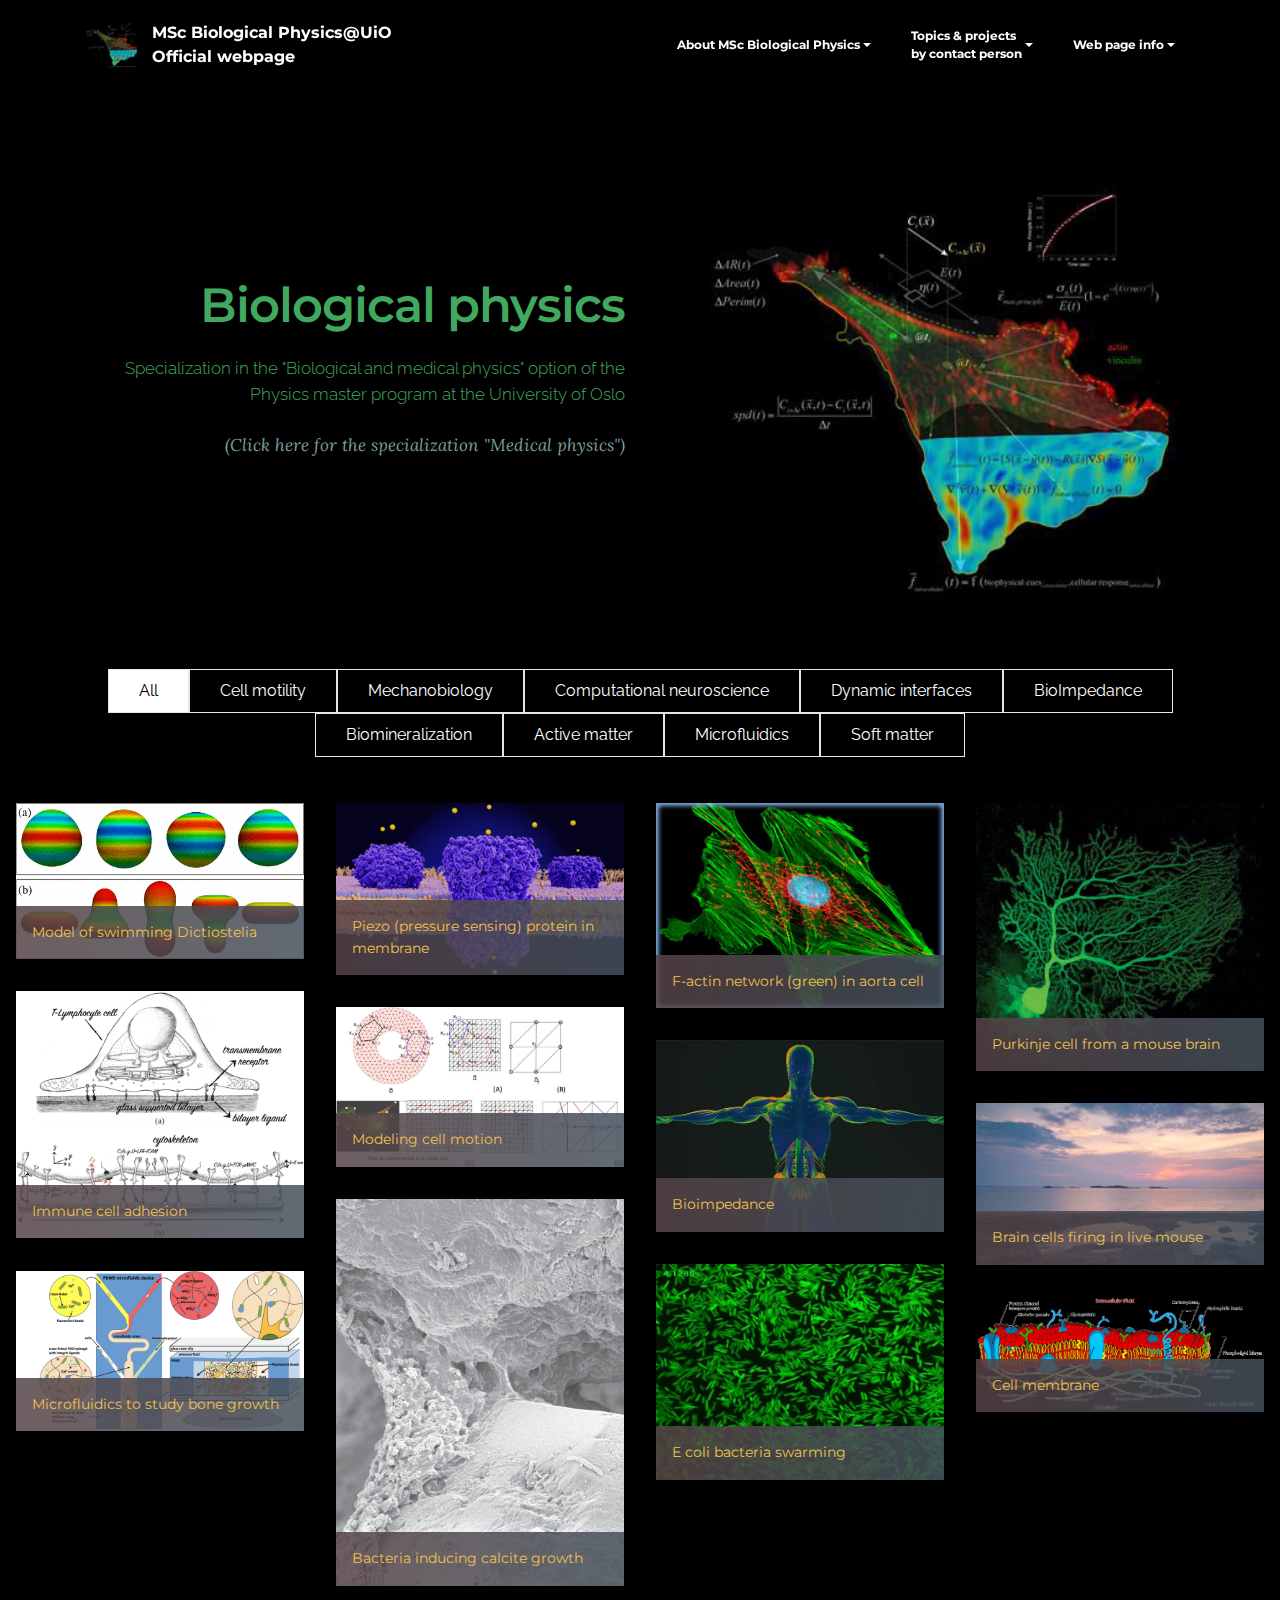
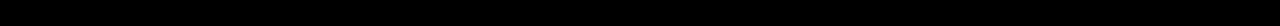
<file: index.html>
<!DOCTYPE html>
<html  >
<head>
  <!-- Site made with Mobirise Website Builder v5.2.0, https://mobirise.com -->
  <meta charset="UTF-8">
  <meta http-equiv="X-UA-Compatible" content="IE=edge">
  <meta name="generator" content="Mobirise v5.2.0, mobirise.com">
  <meta name="viewport" content="width=device-width, initial-scale=1, minimum-scale=1">
  <link rel="shortcut icon" href="assets/images/mechano-biol-thumb-140x128.jpg" type="image/x-icon">
  <meta name="description" content="">
  
  
  <title>Home</title>
  <link rel="stylesheet" href="https://fonts.googleapis.com/css?family=Lora:400,700,400italic,700italic&subset=latin">
  <link rel="stylesheet" href="https://fonts.googleapis.com/css?family=Montserrat:400,700">
  <link rel="stylesheet" href="https://fonts.googleapis.com/css?family=Raleway:100,100i,200,200i,300,300i,400,400i,500,500i,600,600i,700,700i,800,800i,900,900i">
  <link rel="stylesheet" href="assets/et-line-font-plugin/style.css">
  <link rel="stylesheet" href="assets/tether/tether.min.css">
  <link rel="stylesheet" href="assets/bootstrap/css/bootstrap.min.css">
  <link rel="stylesheet" href="assets/animatecss/animate.min.css">
  <link rel="stylesheet" href="assets/dropdown/css/style.css">
  <link rel="stylesheet" href="assets/theme/css/style.css">
  <link rel="stylesheet" href="assets/mobirise-gallery/style.css">
  <link rel="preload" as="style" href="assets/mobirise/css/mbr-additional.css"><link rel="stylesheet" href="assets/mobirise/css/mbr-additional.css" type="text/css">
  
  
  
  
</head>
<body>
  
  <section id="menu-w" data-rv-view="665">

    <nav class="navbar navbar-dropdown bg-color transparent navbar-fixed-top">
        <div class="container">

            <div class="mbr-table">
                <div class="mbr-table-cell">

                    <div class="navbar-brand">
                        <a href="https://www.uio.no/studier/emner/matnat/fys/FYS4715/index-eng.html" class="navbar-logo"><img src="assets/images/mechano-biol-thumb-140x128.jpg" alt="Mobirise"></a>
                        <a class="navbar-caption text-white" href="https://www.uio.no/english/studies/programmes/physics-master/programme-options/biological-medical/" target="_blank">MSc Biological Physics@UiO<br>Official webpage<br></a>
                    </div>

                </div>
                <div class="mbr-table-cell">

                    <button class="navbar-toggler pull-xs-right hidden-md-up" type="button" data-toggle="collapse" data-target="#exCollapsingNavbar">
                        <div class="hamburger-icon"></div>
                    </button>

                    <ul class="nav-dropdown collapse pull-xs-right nav navbar-nav navbar-toggleable-sm" id="exCollapsingNavbar"><li class="nav-item dropdown"><a class="nav-link link dropdown-toggle" href="GeneralInfo.html#content6-1i" data-toggle="dropdown-submenu" aria-expanded="false">About MSc Biological Physics</a><div class="dropdown-menu"><a class="dropdown-item" href="index.html">Home</a><a class="dropdown-item" href="page5.html">General information</a><a class="dropdown-item" href="page6.html">Curriculum</a></div></li><li class="nav-item dropdown open"><a class="nav-link link dropdown-toggle" data-toggle="dropdown-submenu" href="page1.html" aria-expanded="true">Topics &amp; projects<br>by contact person</a><div class="dropdown-menu"><a class="dropdown-item" href="page1.html">Gaute Einevoll</a><a class="dropdown-item" href="page3.html">Anders Malthe-Sørenssen</a><a class="dropdown-item" href="page9.html">Ørjan Martinsen</a><a class="dropdown-item" href="Dag.html" aria-expanded="false">Dag Kristian Dysthe<br></a><a class="dropdown-item" href="page10.html" aria-expanded="false">Luiza Angheluta<br></a><a class="dropdown-item" href="page11.html" aria-expanded="false">Anja Røyne<br></a><a class="dropdown-item" href="page4.html" aria-expanded="false">Andreas Carlson (Mathematics department)</a><a class="dropdown-item" href="page2.html" aria-expanded="false">Irep Gözen (Centre for Molecular Medicine)</a></div></li><li class="nav-item dropdown"><a class="nav-link link dropdown-toggle" data-toggle="dropdown-submenu" href="https://mobirise.com/" aria-expanded="true">Web page info</a><div class="dropdown-menu"><a class="dropdown-item" href="Dag.html" target="_blank">Web site responsible</a><a class="dropdown-item" href="page7.html">Image links<br></a></div></li></ul>
                    <button hidden="" class="navbar-toggler navbar-close" type="button" data-toggle="collapse" data-target="#exCollapsingNavbar">
                        <div class="close-icon"></div>
                    </button>

                </div>
            </div>

        </div>
    </nav>

</section>

<section class="mbr-section mbr-after-navbar" id="msg-box5-2" data-rv-view="611" style="background-color: rgb(0, 0, 0); padding-top: 160px; padding-bottom: 0px;">

    
    <div class="container">
        <div class="row">
            <div class="mbr-table-md-up">

              

              <div class="mbr-table-cell col-md-5 text-xs-center text-md-right content-size">
                  <h3 class="mbr-section-title display-2">Biological physics</h3>
                  <div class="lead">

                    <p>Specialization in the "Biological and medical physics" option of the Physics master program at the University of Oslo<br><br><a href="https://www.mn.uio.no/fysikk/english/research/groups/biophysics/index.html" target="_blank" class="text-info">(Click here for the specialization "Medical physics")</a></p>

                  </div>

                  
              </div>


              


              <div class="mbr-table-cell mbr-left-padding-md-up mbr-valign-top col-md-7 image-size" style="width: 50%;">
                  <div class="mbr-figure"><img src="assets/images/mechano-biol-thumb-400x365.jpg"></div>
              </div>

            </div>
        </div>
    </div>

</section>

<section class="mbr-gallery mbr-section mbr-section-nopadding mbr-slider-carousel" id="gallery3-o" data-filter="true" data-rv-view="614" style="background-color: rgb(0, 0, 0); padding-top: 1.5rem; padding-bottom: 1.5rem;">
    <!-- Filter -->
    <div class="mbr-gallery-filter container gallery-filter-active gallery-filter__bg">
        <ul>
            <li class="mbr-gallery-filter-all active">All</li>
        </ul>
    </div>

    <!-- Gallery -->
    <div class="mbr-gallery-row">
        <div class=" mbr-gallery-layout-default">
            <div>
                <div>
                    <div class="mbr-gallery-item mbr-gallery-item__mobirise3 mbr-gallery-item--p1" data-tags="Cell motility" data-video-url="false">
                        <div href="#lb-gallery3-o" data-slide-to="0" data-toggle="modal">
                            
                            

                            <img src="assets/images/swimmer-image-500x272-500x272.png" alt="" title="">
                            
                            <span class="icon-focus"></span>
                            <span class="mbr-gallery-title"><a href="Dag.html">Model of swimming Dictiostelia</a></span>
                        </div>
                    </div><div class="mbr-gallery-item mbr-gallery-item__mobirise3 mbr-gallery-item--p1" data-tags="Mechanobiology" data-video-url="false">
                        <div href="#lb-gallery3-o" data-slide-to="1" data-toggle="modal">
                            
                            

                            <img src="assets/images/piezo-protein.gif" alt="" title="">
                            
                            <span class="icon-focus"></span>
                            <span class="mbr-gallery-title"><a href="Dag.html">Piezo (pressure sensing) protein in membrane</a></span>
                        </div>
                    </div><div class="mbr-gallery-item mbr-gallery-item__mobirise3 mbr-gallery-item--p1" data-tags="Mechanobiology" data-video-url="false">
                        <div href="#lb-gallery3-o" data-slide-to="2" data-toggle="modal">
                            
                            

                            <img src="assets/images/f-actin-1-700x500-700x500.jpg" alt="" title="MechanoBiology">
                            
                            <span class="icon-focus"></span>
                            <span class="mbr-gallery-title"><a href="Dag.html">F-actin network (green) in aorta cell</a></span>
                        </div>
                    </div><div class="mbr-gallery-item mbr-gallery-item__mobirise3 mbr-gallery-item--p1" data-tags="Computational neuroscience" data-video-url="false">
                        <div href="#lb-gallery3-o" data-slide-to="3" data-toggle="modal">
                            
                            

                            <img src="assets/images/cell-purkinje-mouse-brain-microscopy-fluorescent-dye-1-459x428-459x428.jpg" alt="" title="">
                            
                            <span class="icon-focus"></span>
                            <span class="mbr-gallery-title"><a href="page1.html">Purkinje cell from a mouse brain</a></span>
                        </div>
                    </div><div class="mbr-gallery-item mbr-gallery-item__mobirise3 mbr-gallery-item--p1" data-tags="Dynamic interfaces" data-video-url="false">
                        <div href="#lb-gallery3-o" data-slide-to="4" data-toggle="modal">
                            
                            

                            <img src="assets/images/cell-on-bilayer-2000x1721-800x688.png" alt="" title="">
                            
                            <span class="icon-focus"></span>
                            <span class="mbr-gallery-title"><a href="page4.html">Immune cell adhesion</a></span>
                        </div>
                    </div><div class="mbr-gallery-item mbr-gallery-item__mobirise3 mbr-gallery-item--p1" data-tags="Cell motility" data-video-url="false">
                        <div href="#lb-gallery3-o" data-slide-to="5" data-toggle="modal">
                            
                            

                            <img src="assets/images/cellular-pots-2000x1109-800x444.jpg" alt="" title="">
                            
                            <span class="icon-focus"></span>
                            <span class="mbr-gallery-title"><a href="page3.html">Modeling cell motion</a></span>
                        </div>
                    </div><div class="mbr-gallery-item mbr-gallery-item__mobirise3 mbr-gallery-item--p1" data-tags="BioImpedance" data-video-url="false">
                        <div href="#lb-gallery3-o" data-slide-to="6" data-toggle="modal">
                            
                            

                            <img src="assets/images/bioimpedance-700x467-700x467.jpg" alt="" title="">
                            
                            <span class="icon-focus"></span>
                            <span class="mbr-gallery-title"><a href="page9.html">Bioimpedance</a></span>
                        </div>
                    </div><div class="mbr-gallery-item mbr-gallery-item__mobirise3 mbr-gallery-item--p1 video-slide" data-tags="Computational neuroscience" data-video-url="https://youtu.be/lCIYw5IT_us">
                        <div href="#lb-gallery3-o" data-slide-to="7" data-toggle="modal">
                            <div></div>
                            <img alt="" src="assets/images/preview.jpg">

                            
                            <span class="icon-video"></span>
                            
                            <span class="mbr-gallery-title"><a href="page3.html">Brain cells firing in live mouse&nbsp;</a></span>
                        </div>
                    </div><div class="mbr-gallery-item mbr-gallery-item__mobirise3 mbr-gallery-item--p1" data-tags="Biomineralization" data-video-url="false">
                        <div href="#lb-gallery3-o" data-slide-to="8" data-toggle="modal">
                            
                            

                            <img src="assets/images/biozement2-1400x1882-800x1075.png" alt="" title="">
                            
                            <span class="icon-focus"></span>
                            <span class="mbr-gallery-title"><a href="page11.html">Bacteria inducing calcite growth</a></span>
                        </div>
                    </div><div class="mbr-gallery-item mbr-gallery-item__mobirise3 mbr-gallery-item--p1" data-tags="Active matter" data-video-url="false">
                        <div href="#lb-gallery3-o" data-slide-to="9" data-toggle="modal">
                            
                            

                            <img src="assets/images/confocal-microscopy-of-swarming-wild-type-escherichia-coli-cells-expressing-green-fluorescent-protein-pgen.0030154.sv001.ogv-640x480-640x480.jpg" alt="" title="">
                            
                            <span class="icon-focus"></span>
                            <span class="mbr-gallery-title"><a href="page10.html">E&nbsp;coli bacteria swarming</a></span>
                        </div>
                    </div><div class="mbr-gallery-item mbr-gallery-item__mobirise3 mbr-gallery-item--p1" data-tags="Biomineralization, Microfluidics" data-video-url="false">
                        <div href="#lb-gallery3-o" data-slide-to="10" data-toggle="modal">
                            
                            

                            <img src="assets/images/mufluid-bone-cell-2000x1115-800x446.png" alt="" title="">
                            
                            <span class="icon-focus"></span>
                            <span class="mbr-gallery-title"><a href="Dag.html#features3-12">Microfluidics to study bone growth</a></span>
                        </div>
                    </div><div class="mbr-gallery-item mbr-gallery-item__mobirise3 mbr-gallery-item--p1" data-tags="Soft matter" data-video-url="false">
                        <div href="#lb-gallery3-o" data-slide-to="11" data-toggle="modal">
                            
                            

                            <img src="assets/images/membrane3.gif" alt="" title="">
                            
                            <span class="icon-focus"></span>
                            <span class="mbr-gallery-title"><a href="page2.html#header1-7">Cell membrane</a></span>
                        </div>
                    </div>
                </div>
            </div>
            <div class="clearfix"></div>
        </div>
    </div>

    <!-- Lightbox -->
    <div data-app-prevent-settings="" class="mbr-slider modal fade carousel slide" tabindex="-1" data-keyboard="true" data-interval="false" id="lb-gallery3-o">
        <div class="modal-dialog">
            <div class="modal-content">
                <div class="modal-body">
                    <ol class="carousel-indicators">
                        <li data-app-prevent-settings="" data-target="#lb-gallery3-o" data-slide-to="0"></li><li data-app-prevent-settings="" data-target="#lb-gallery3-o" data-slide-to="1"></li><li data-app-prevent-settings="" data-target="#lb-gallery3-o" data-slide-to="2"></li><li data-app-prevent-settings="" data-target="#lb-gallery3-o" data-slide-to="3"></li><li data-app-prevent-settings="" data-target="#lb-gallery3-o" data-slide-to="4"></li><li data-app-prevent-settings="" data-target="#lb-gallery3-o" class=" active" data-slide-to="5"></li><li data-app-prevent-settings="" data-target="#lb-gallery3-o" data-slide-to="6"></li><li data-app-prevent-settings="" data-target="#lb-gallery3-o" data-slide-to="7"></li><li data-app-prevent-settings="" data-target="#lb-gallery3-o" data-slide-to="8"></li><li data-app-prevent-settings="" data-target="#lb-gallery3-o" data-slide-to="9"></li><li data-app-prevent-settings="" data-target="#lb-gallery3-o" data-slide-to="10"></li><li data-app-prevent-settings="" data-target="#lb-gallery3-o" data-slide-to="11"></li>
                    </ol>
                    <div class="carousel-inner">
                        <div class="carousel-item">
                            <img src="assets/images/swimmer-image-500x272.png" alt="" title="">
                        </div><div class="carousel-item">
                            <img src="assets/images/piezo-protein.gif" alt="" title="">
                        </div><div class="carousel-item">
                            <img src="assets/images/f-actin-1-700x500.jpg" alt="" title="MechanoBiology">
                        </div><div class="carousel-item">
                            <img src="assets/images/cell-purkinje-mouse-brain-microscopy-fluorescent-dye-1-459x428.jpg" alt="" title="">
                        </div><div class="carousel-item">
                            <img src="assets/images/cell-on-bilayer-2000x1721.png" alt="" title="">
                        </div><div class="carousel-item active">
                            <img src="assets/images/cellular-pots-2000x1109.jpg" alt="" title="">
                        </div><div class="carousel-item">
                            <img src="assets/images/bioimpedance-700x467.jpg" alt="" title="">
                        </div><div class="carousel-item video-container">
                            <img src="assets/images/skjermbilde-2020-03-17-kl.-13.19.11-1740x1596.png" alt="" title="">
                        </div><div class="carousel-item">
                            <img src="assets/images/biozement2-1400x1882.png" alt="" title="">
                        </div><div class="carousel-item">
                            <img src="assets/images/confocal-microscopy-of-swarming-wild-type-escherichia-coli-cells-expressing-green-fluorescent-protein-pgen.0030154.sv001.ogv-640x480.jpg" alt="" title="">
                        </div><div class="carousel-item">
                            <img src="assets/images/mufluid-bone-cell-2000x1115.png" alt="" title="">
                        </div><div class="carousel-item">
                            <img src="assets/images/membrane3.gif" alt="" title="">
                        </div>
                    </div>
                    <a class="left carousel-control" role="button" data-slide="prev" href="#lb-gallery3-o">
                        <span class="icon-prev" aria-hidden="true"></span>
                        <span class="sr-only">Previous</span>
                    </a>
                    <a class="right carousel-control" role="button" data-slide="next" href="#lb-gallery3-o">
                        <span class="icon-next" aria-hidden="true"></span>
                        <span class="sr-only">Next</span>
                    </a>

                    <a class="close" href="#" role="button" data-dismiss="modal">
                        <span aria-hidden="true">×</span>
                        <span class="sr-only">Close</span>
                    </a>
                </div>
            </div>
        </div>
    </div>
</section>


<script src="assets/web/assets/jquery/jquery.min.js"></script>
  <script src="assets/tether/tether.min.js"></script>
  <script src="assets/web/assets/bootstrap4-migrate/bootstrap.min.js"></script>
  <script src="assets/smooth-scroll/smooth-scroll.js"></script>
  <script src="assets/viewport-checker/jquery.viewportchecker.js"></script>
  <script src="assets/masonry/masonry.pkgd.min.js"></script>
  <script src="assets/imagesloaded/imagesloaded.pkgd.min.js"></script>
  <script src="assets/bootstrap-carousel-swipe/bootstrap-carousel-swipe.js"></script>
  <script src="assets/dropdown/js/script.min.js"></script>
  <script src="assets/touch-swipe/jquery.touch-swipe.min.js"></script>
  <script src="assets/theme/js/script.js"></script>
  <script src="assets/mobirise-gallery/player.min.js"></script>
  <script src="assets/mobirise-gallery/script.js"></script>
  
  
  
  <input name="animation" type="hidden">
  </body>
</html>
</file>
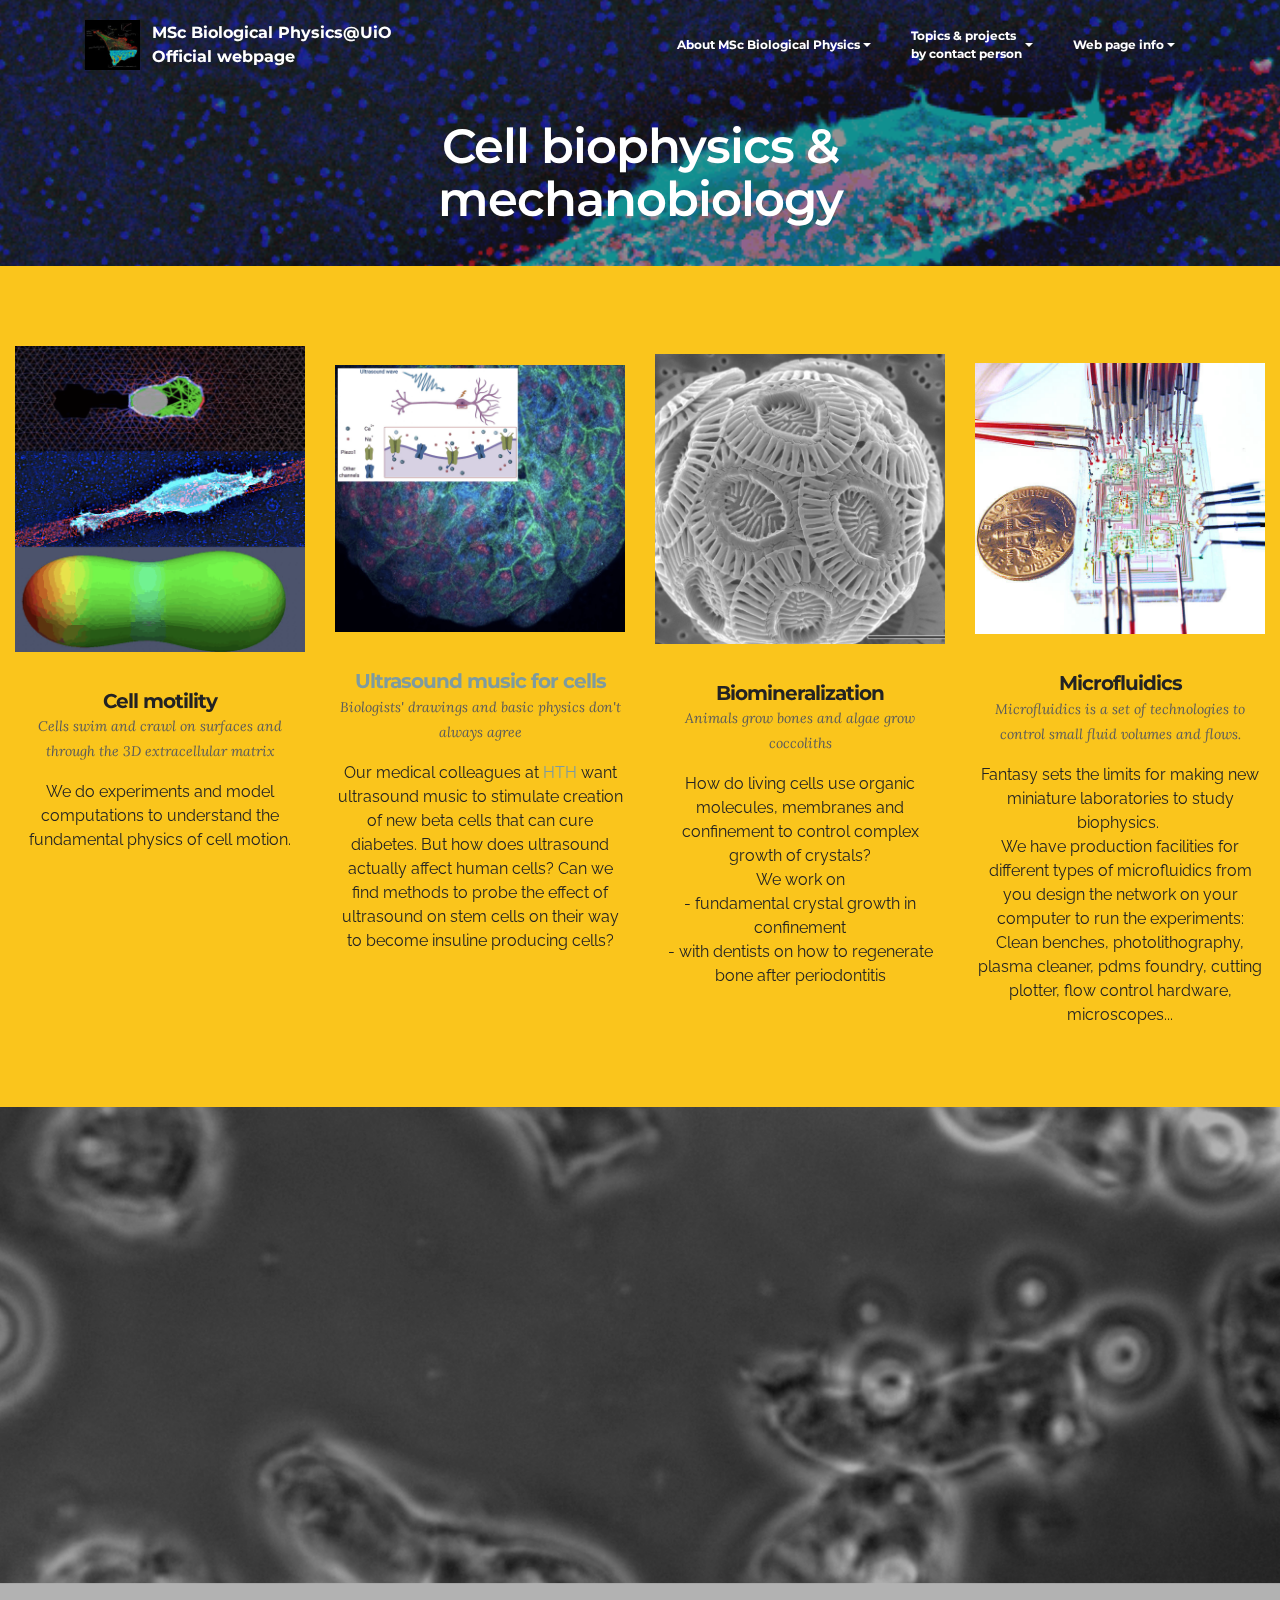
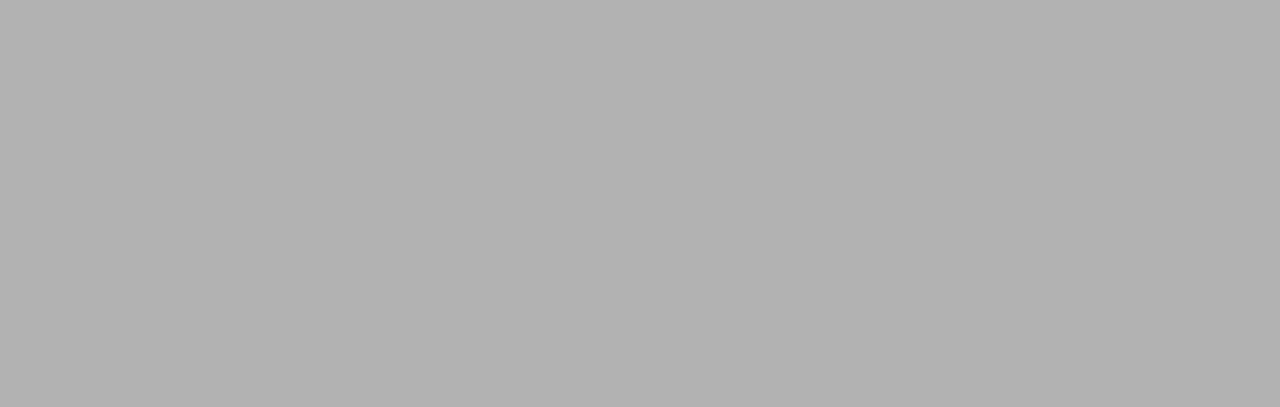
<file: Dag.html>
<!DOCTYPE html>
<html  >
<head>
  <!-- Site made with Mobirise Website Builder v5.2.0, https://mobirise.com -->
  <meta charset="UTF-8">
  <meta http-equiv="X-UA-Compatible" content="IE=edge">
  <meta name="generator" content="Mobirise v5.2.0, mobirise.com">
  <meta name="viewport" content="width=device-width, initial-scale=1, minimum-scale=1">
  <link rel="shortcut icon" href="assets/images/mechano-biol-thumb-140x128.jpg" type="image/x-icon">
  <meta name="description" content="Site Builder Description">
  
  
  <title>Dag Kristian Dysthe</title>
  <link rel="stylesheet" href="https://fonts.googleapis.com/css?family=Lora:400,700,400italic,700italic&subset=latin">
  <link rel="stylesheet" href="https://fonts.googleapis.com/css?family=Montserrat:400,700">
  <link rel="stylesheet" href="https://fonts.googleapis.com/css?family=Raleway:100,100i,200,200i,300,300i,400,400i,500,500i,600,600i,700,700i,800,800i,900,900i">
  <link rel="stylesheet" href="assets/tether/tether.min.css">
  <link rel="stylesheet" href="assets/bootstrap/css/bootstrap.min.css">
  <link rel="stylesheet" href="assets/animatecss/animate.min.css">
  <link rel="stylesheet" href="assets/dropdown/css/style.css">
  <link rel="stylesheet" href="assets/theme/css/style.css">
  <link rel="preload" as="style" href="assets/mobirise/css/mbr-additional.css"><link rel="stylesheet" href="assets/mobirise/css/mbr-additional.css" type="text/css">
  
  
  
  
</head>
<body>
  
  <section id="menu-w" data-rv-view="676">

    <nav class="navbar navbar-dropdown bg-color transparent navbar-fixed-top">
        <div class="container">

            <div class="mbr-table">
                <div class="mbr-table-cell">

                    <div class="navbar-brand">
                        <a href="https://www.uio.no/studier/emner/matnat/fys/FYS4715/index-eng.html" class="navbar-logo"><img src="assets/images/mechano-biol-thumb-140x128.jpg" alt="Mobirise"></a>
                        <a class="navbar-caption text-white" href="https://www.uio.no/english/studies/programmes/physics-master/programme-options/biological-medical/" target="_blank">MSc Biological Physics@UiO<br>Official webpage<br></a>
                    </div>

                </div>
                <div class="mbr-table-cell">

                    <button class="navbar-toggler pull-xs-right hidden-md-up" type="button" data-toggle="collapse" data-target="#exCollapsingNavbar">
                        <div class="hamburger-icon"></div>
                    </button>

                    <ul class="nav-dropdown collapse pull-xs-right nav navbar-nav navbar-toggleable-sm" id="exCollapsingNavbar"><li class="nav-item dropdown"><a class="nav-link link dropdown-toggle" href="GeneralInfo.html#content6-1i" data-toggle="dropdown-submenu" aria-expanded="false">About MSc Biological Physics</a><div class="dropdown-menu"><a class="dropdown-item" href="index.html">Home</a><a class="dropdown-item" href="page5.html">General information</a><a class="dropdown-item" href="page6.html">Curriculum</a></div></li><li class="nav-item dropdown open"><a class="nav-link link dropdown-toggle" data-toggle="dropdown-submenu" href="page1.html" aria-expanded="true">Topics &amp; projects<br>by contact person</a><div class="dropdown-menu"><a class="dropdown-item" href="page1.html">Gaute Einevoll</a><a class="dropdown-item" href="page3.html">Anders Malthe-Sørenssen</a><a class="dropdown-item" href="page9.html">Ørjan Martinsen</a><a class="dropdown-item" href="Dag.html" aria-expanded="false">Dag Kristian Dysthe<br></a><a class="dropdown-item" href="page10.html" aria-expanded="false">Luiza Angheluta<br></a><a class="dropdown-item" href="page11.html" aria-expanded="false">Anja Røyne<br></a><a class="dropdown-item" href="page4.html" aria-expanded="false">Andreas Carlson (Mathematics department)</a><a class="dropdown-item" href="page2.html" aria-expanded="false">Irep Gözen (Centre for Molecular Medicine)</a></div></li><li class="nav-item dropdown"><a class="nav-link link dropdown-toggle" data-toggle="dropdown-submenu" href="https://mobirise.com/" aria-expanded="true">Web page info</a><div class="dropdown-menu"><a class="dropdown-item" href="Dag.html" target="_blank">Web site responsible</a><a class="dropdown-item" href="page7.html">Image links<br></a></div></li></ul>
                    <button hidden="" class="navbar-toggler navbar-close" type="button" data-toggle="collapse" data-target="#exCollapsingNavbar">
                        <div class="close-icon"></div>
                    </button>

                </div>
            </div>

        </div>
    </nav>

</section>

<section class="mbr-section article mbr-parallax-background mbr-after-navbar" id="msg-box8-r" data-rv-view="667" style="background-image: url(assets/images/line-cell-beadsrgb2-757x269.png); padding-top: 120px; padding-bottom: 40px;">

    <div class="mbr-overlay" style="opacity: 0.5; background-color: rgb(34, 34, 34);">
    </div>
    <div class="container">
        <div class="row">
            <div class="col-md-8 col-md-offset-2 text-xs-center">
                <h3 class="mbr-section-title display-2">Cell biophysics &amp; mechanobiology</h3>
                
                
            </div>
        </div>
    </div>

</section>

<section class="mbr-cards mbr-section mbr-section-nopadding" id="features3-12" data-rv-view="670" style="background-color: rgb(250, 197, 28);">

    

    <div class="mbr-cards-row row">
        <div class="mbr-cards-col col-xs-12 col-lg-3" style="padding-top: 80px; padding-bottom: 80px;">
            <div class="container">
              <div class="card cart-block">
                  <div class="card-img"><img src="assets/images/crawling-swimming-cell-600x633.png" class="card-img-top"></div>
                  <div class="card-block">
                    <h4 class="card-title">Cell motility</h4>
                    <h5 class="card-subtitle">Cells swim and crawl on surfaces and through the 3D extracellular matrix</h5>
                    <p class="card-text">We do experiments and model computations to understand the fundamental physics of cell motion.</p>
                    
                    </div>
                </div>
            </div>
        </div>
        <div class="mbr-cards-col col-xs-12 col-lg-3" style="padding-top: 80px; padding-bottom: 80px;">
            <div class="container">
                <div class="card cart-block">
                    <div class="card-img"><img src="assets/images/us-islets2-600x552.png" class="card-img-top"></div>
                    <div class="card-block">
                        <h4 class="card-title"><a href="https://www.oslodiabetes.no/abino" target="_blank" class="text-info">Ultrasound music for cells</a></h4>
                        <h5 class="card-subtitle">Biologists' drawings and basic physics don't always agree</h5>
                        <p class="card-text">Our medical colleagues at <a href="https://www.med.uio.no/hth/english/" target="_blank" class="text-info">HTH</a> want ultrasound music to stimulate creation of new beta cells that can cure diabetes. But how does ultrasound actually affect human cells? Can we find methods to probe the effect of ultrasound on stem cells on their way to become insuline producing cells?</p>
                        
                    </div>
                </div>
            </div>
        </div>
        <div class="mbr-cards-col col-xs-12 col-lg-3" style="padding-top: 80px; padding-bottom: 80px;">
            <div class="container">
                <div class="card cart-block">
                    <div class="card-img"><img src="assets/images/600px-emiliania-huxleyi-coccolithophore-plos-600x600.png" class="card-img-top"></div>
                    <div class="card-block">
                        <h4 class="card-title">Biomineralization</h4>
                        <h5 class="card-subtitle">Animals grow bones and algae grow coccoliths</h5>
                        <p class="card-text">How do living cells use organic molecules, membranes and confinement to control complex growth of crystals?<br>We work on <br>- fundamental crystal growth in confinement<br>- with dentists on how to regenerate bone after periodontitis</p>
                        
                    </div>
                </div>
            </div>
        </div>
        <div class="mbr-cards-col col-xs-12 col-lg-3" style="padding-top: 80px; padding-bottom: 80px;">
            <div class="container">
                <div class="card cart-block">
                    <div class="card-img"><img src="assets/images/microfluidics-600x562.jpg" class="card-img-top"></div>
                    <div class="card-block">
                        <h4 class="card-title">Microfluidics</h4>
                        <h5 class="card-subtitle">Microfluidics is a set of technologies to control small fluid volumes and flows.</h5>
                        <p class="card-text">Fantasy sets the limits for making new miniature laboratories to study biophysics.&nbsp;<br>We have production facilities for different types of microfluidics from you design the network on your computer to run the experiments: Clean benches, photolithography, plasma cleaner, pdms foundry, cutting plotter, flow control hardware, microscopes...</p>
                        
                    </div>
                </div>
            </div>
        </div>
        
        
    </div>
</section>

<section class="mbr-section mbr-section-hero mbr-section-full header2 mbr-parallax-background" id="header2-n" data-rv-view="673" style="background-image: url(assets/images/skjermbilde-2020-03-13-kl.-12.59.32-1832x1334.png);">

    <div class="mbr-overlay" style="opacity: 0.3; background-color: rgb(0, 0, 0);">
    </div>

    <div class="mbr-table mbr-table-full">
        <div class="mbr-table-cell">

            <div class="container">
                <div class="mbr-section row">
                    <div class="mbr-table-md-up">
                        
                        
                        

                        <div class="mbr-table-cell col-md-5 content-size text-xs-center text-md-right">

                            <h3 class="mbr-section-title display-2"><a href="https://www.mn.uio.no/fysikk/english/people/aca/dagkd/" target="_blank">Dag Kristian Dysthe</a></h3>

                            <div class="mbr-section-text">
                                <p><strong>Research themes for master projects:</strong><br>Swimming and crawling cells<br>How cells sense low intensity ultrasound<br>Growth of coccoliths<br>Human bone remodelling in microfluidics<br><br><strong>Collaborating institutions:</strong><br><a href="https://www.med.uio.no/hth/english/" target="_blank">Hybrid Technology Hub</a><br><a href="https://www.odont.uio.no/iko/english/about/organization/units/biomaterials/" target="_blank">Department of Biomaterials</a><br><a href="https://www-liphy.univ-grenoble-alpes.fr/?lang=en" target="_blank">Laboratoire Interdisciplinaire de Physique</a><br><br><strong>Teaching:</strong><br> <a href="https://dysthe.github.io/BiologicalPhysicsCourse/index.html" target="_blank" class="text-primary">FYS4715 Biological Physics</a><br><a href="https://www.uio.no/studier/emner/matnat/fys/FYS2160/index-eng.html" target="_blank">FYS2160 Thermodynamics and statistical physics<br></a><br><a href="https://dagdysthe.wordpress.com/" target="_blank">Blog</a></p>
                            </div>

                            

                        </div>
                        <div class="mbr-table-cell mbr-valign-top mbr-left-padding-md-up col-md-7 image-size" style="width: 48%;">
                            <div class="mbr-figure"><iframe class="mbr-embedded-video" src="https://www.youtube.com/embed/cljq5Hm2rDY?rel=0&amp;amp;showinfo=0&amp;autoplay=1&amp;loop=1&amp;playlist=cljq5Hm2rDY" width="1280" height="720" frameborder="0" allowfullscreen></iframe></div>
                        </div>

                    </div>
                </div>
            </div>

        </div>
    </div>

    

</section>


<script src="assets/web/assets/jquery/jquery.min.js"></script>
  <script src="assets/tether/tether.min.js"></script>
  <script src="assets/web/assets/bootstrap4-migrate/bootstrap.min.js"></script>
  <script src="assets/smooth-scroll/smooth-scroll.js"></script>
  <script src="assets/jarallax/jarallax.js"></script>
  <script src="assets/viewport-checker/jquery.viewportchecker.js"></script>
  <script src="assets/dropdown/js/script.min.js"></script>
  <script src="assets/touch-swipe/jquery.touch-swipe.min.js"></script>
  <script src="assets/theme/js/script.js"></script>
  
  
  
  <input name="animation" type="hidden">
  </body>
</html>
</file>
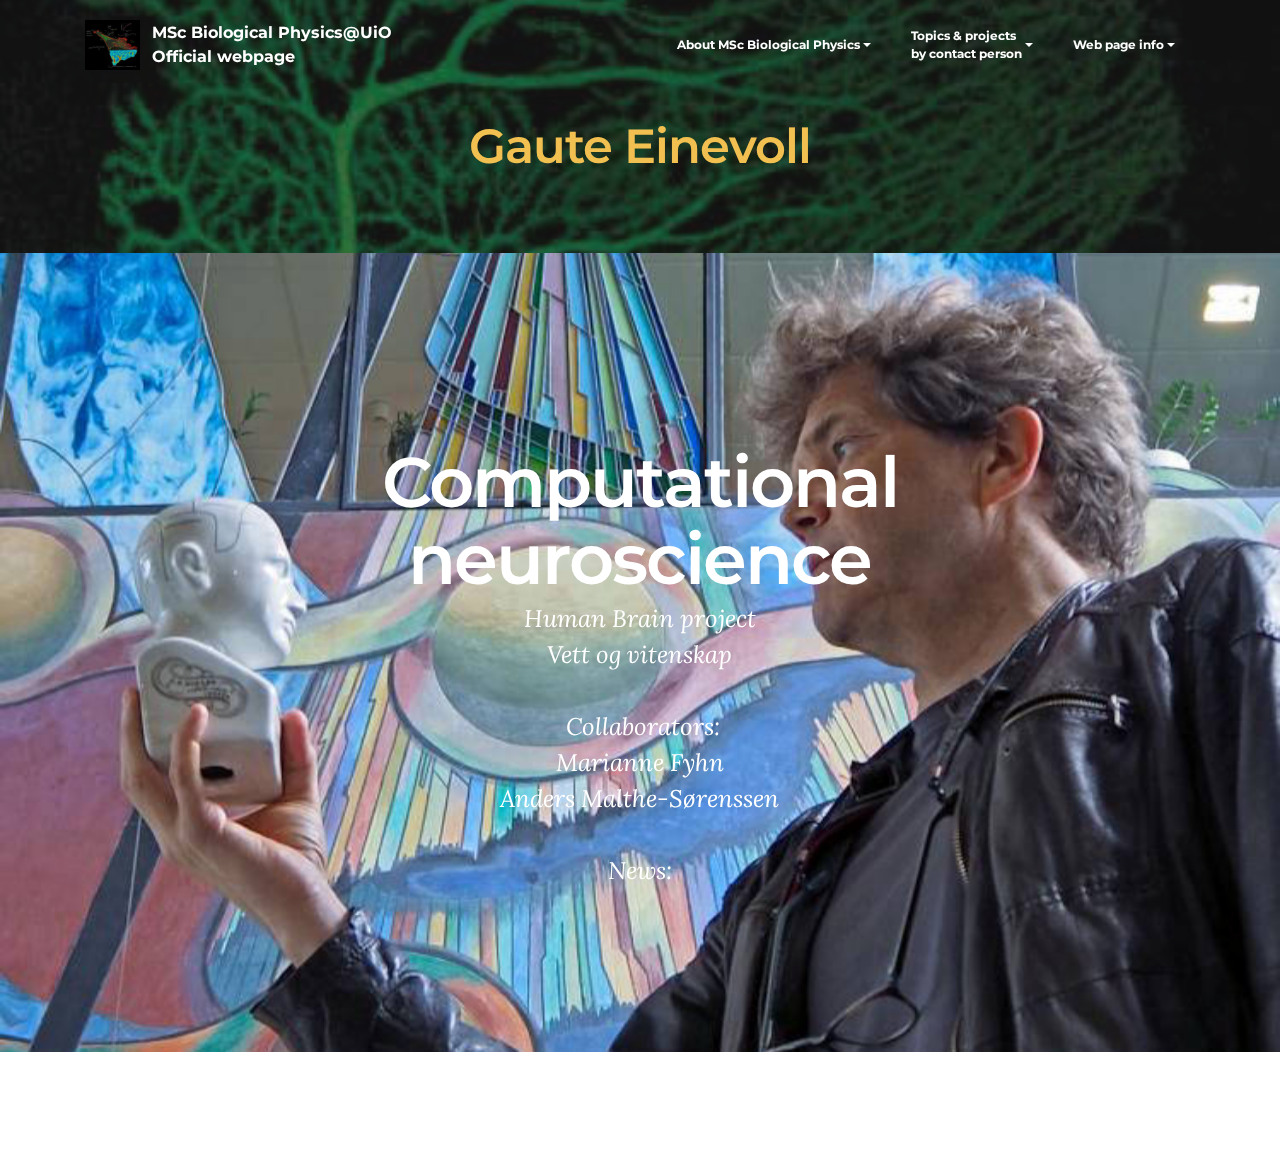
<file: page1.html>
<!DOCTYPE html>
<html  >
<head>
  <!-- Site made with Mobirise Website Builder v5.2.0, https://mobirise.com -->
  <meta charset="UTF-8">
  <meta http-equiv="X-UA-Compatible" content="IE=edge">
  <meta name="generator" content="Mobirise v5.2.0, mobirise.com">
  <meta name="viewport" content="width=device-width, initial-scale=1, minimum-scale=1">
  <link rel="shortcut icon" href="assets/images/mechano-biol-thumb-140x128.jpg" type="image/x-icon">
  <meta name="description" content="Web Builder Description">
  
  
  <title>Gaute Einevoll</title>
  <link rel="stylesheet" href="https://fonts.googleapis.com/css?family=Lora:400,700,400italic,700italic&subset=latin">
  <link rel="stylesheet" href="https://fonts.googleapis.com/css?family=Montserrat:400,700">
  <link rel="stylesheet" href="https://fonts.googleapis.com/css?family=Raleway:100,100i,200,200i,300,300i,400,400i,500,500i,600,600i,700,700i,800,800i,900,900i">
  <link rel="stylesheet" href="assets/tether/tether.min.css">
  <link rel="stylesheet" href="assets/bootstrap/css/bootstrap.min.css">
  <link rel="stylesheet" href="assets/animatecss/animate.min.css">
  <link rel="stylesheet" href="assets/dropdown/css/style.css">
  <link rel="stylesheet" href="assets/theme/css/style.css">
  <link rel="preload" as="style" href="assets/mobirise/css/mbr-additional.css"><link rel="stylesheet" href="assets/mobirise/css/mbr-additional.css" type="text/css">
  
  
  
  
</head>
<body>
  
  <section id="menu-w" data-rv-view="720">

    <nav class="navbar navbar-dropdown bg-color transparent navbar-fixed-top">
        <div class="container">

            <div class="mbr-table">
                <div class="mbr-table-cell">

                    <div class="navbar-brand">
                        <a href="https://www.uio.no/studier/emner/matnat/fys/FYS4715/index-eng.html" class="navbar-logo"><img src="assets/images/mechano-biol-thumb-140x128.jpg" alt="Mobirise"></a>
                        <a class="navbar-caption text-white" href="https://www.uio.no/english/studies/programmes/physics-master/programme-options/biological-medical/" target="_blank">MSc Biological Physics@UiO<br>Official webpage<br></a>
                    </div>

                </div>
                <div class="mbr-table-cell">

                    <button class="navbar-toggler pull-xs-right hidden-md-up" type="button" data-toggle="collapse" data-target="#exCollapsingNavbar">
                        <div class="hamburger-icon"></div>
                    </button>

                    <ul class="nav-dropdown collapse pull-xs-right nav navbar-nav navbar-toggleable-sm" id="exCollapsingNavbar"><li class="nav-item dropdown"><a class="nav-link link dropdown-toggle" href="GeneralInfo.html#content6-1i" data-toggle="dropdown-submenu" aria-expanded="false">About MSc Biological Physics</a><div class="dropdown-menu"><a class="dropdown-item" href="index.html">Home</a><a class="dropdown-item" href="page5.html">General information</a><a class="dropdown-item" href="page6.html">Curriculum</a></div></li><li class="nav-item dropdown open"><a class="nav-link link dropdown-toggle" data-toggle="dropdown-submenu" href="page1.html" aria-expanded="true">Topics &amp; projects<br>by contact person</a><div class="dropdown-menu"><a class="dropdown-item" href="page1.html">Gaute Einevoll</a><a class="dropdown-item" href="page3.html">Anders Malthe-Sørenssen</a><a class="dropdown-item" href="page9.html">Ørjan Martinsen</a><a class="dropdown-item" href="Dag.html" aria-expanded="false">Dag Kristian Dysthe<br></a><a class="dropdown-item" href="page10.html" aria-expanded="false">Luiza Angheluta<br></a><a class="dropdown-item" href="page11.html" aria-expanded="false">Anja Røyne<br></a><a class="dropdown-item" href="page4.html" aria-expanded="false">Andreas Carlson (Mathematics department)</a><a class="dropdown-item" href="page2.html" aria-expanded="false">Irep Gözen (Centre for Molecular Medicine)</a></div></li><li class="nav-item dropdown"><a class="nav-link link dropdown-toggle" data-toggle="dropdown-submenu" href="https://mobirise.com/" aria-expanded="true">Web page info</a><div class="dropdown-menu"><a class="dropdown-item" href="Dag.html" target="_blank">Web site responsible</a><a class="dropdown-item" href="page7.html">Image links<br></a></div></li></ul>
                    <button hidden="" class="navbar-toggler navbar-close" type="button" data-toggle="collapse" data-target="#exCollapsingNavbar">
                        <div class="close-icon"></div>
                    </button>

                </div>
            </div>

        </div>
    </nav>

</section>

<section class="mbr-section article mbr-parallax-background mbr-after-navbar" id="msg-box8-4" data-rv-view="714" style="background-image: url(assets/images/cell-purkinje-mouse-brain-microscopy-fluorescent-dye-1-459x428.jpg); padding-top: 120px; padding-bottom: 80px;">

    <div class="mbr-overlay" style="opacity: 0.5; background-color: rgb(34, 34, 34);">
    </div>
    <div class="container">
        <div class="row">
            <div class="col-md-8 col-md-offset-2 text-xs-center">
                <h3 class="mbr-section-title display-2"><a href="https://www.nmbu.no/ans/gaute.einevoll" target="_blank">Gaute Einevoll</a></h3>
                
                
            </div>
        </div>
    </div>

</section>

<section class="mbr-section mbr-section-hero mbr-section-full mbr-parallax-background" id="header1-5" data-rv-view="717" style="background-image: url(assets/images/gauteeinevoll1-750x533.jpg);">

    

    <div class="mbr-table-cell">

        <div class="container">
            <div class="row">
                <div class="mbr-section col-md-10 col-md-offset-1 text-xs-center">

                    <h1 class="mbr-section-title display-1">Computational neuroscience</h1>
                    <p class="mbr-section-lead lead"><a href="https://www.youtube.com/watch?v=2pS3ltBHEMM&list=UU35666py1ssVU2svA6CFJcQ&index=43" target="_blank">Human Brain project</a><br><a href="https://www.youtube.com/watch?v=37GXoNzk0vw" target="_blank">Vett og vitenskap</a><br><br>&nbsp;Collaborators:<br><a href="https://www.mn.uio.no/ibv/personer/vit/mariafy/" target="_blank">Marianne Fyhn</a><br><a href="page3.html" target="_blank">Anders Malthe-Sørenssen</a><a href="https://www.mn.uio.no/ibv/personer/vit/mariafy/"><br></a><br>News:<br><a href="https://titan.uio.no/node/3305" target="_blank">Titan&nbsp;</a></p>
                    
                </div>
            </div>
        </div>
    </div>

    

</section>


<script src="assets/web/assets/jquery/jquery.min.js"></script>
  <script src="assets/tether/tether.min.js"></script>
  <script src="assets/web/assets/bootstrap4-migrate/bootstrap.min.js"></script>
  <script src="assets/smooth-scroll/smooth-scroll.js"></script>
  <script src="assets/jarallax/jarallax.js"></script>
  <script src="assets/viewport-checker/jquery.viewportchecker.js"></script>
  <script src="assets/dropdown/js/script.min.js"></script>
  <script src="assets/touch-swipe/jquery.touch-swipe.min.js"></script>
  <script src="assets/theme/js/script.js"></script>
  
  
  
  <input name="animation" type="hidden">
  </body>
</html>
</file>
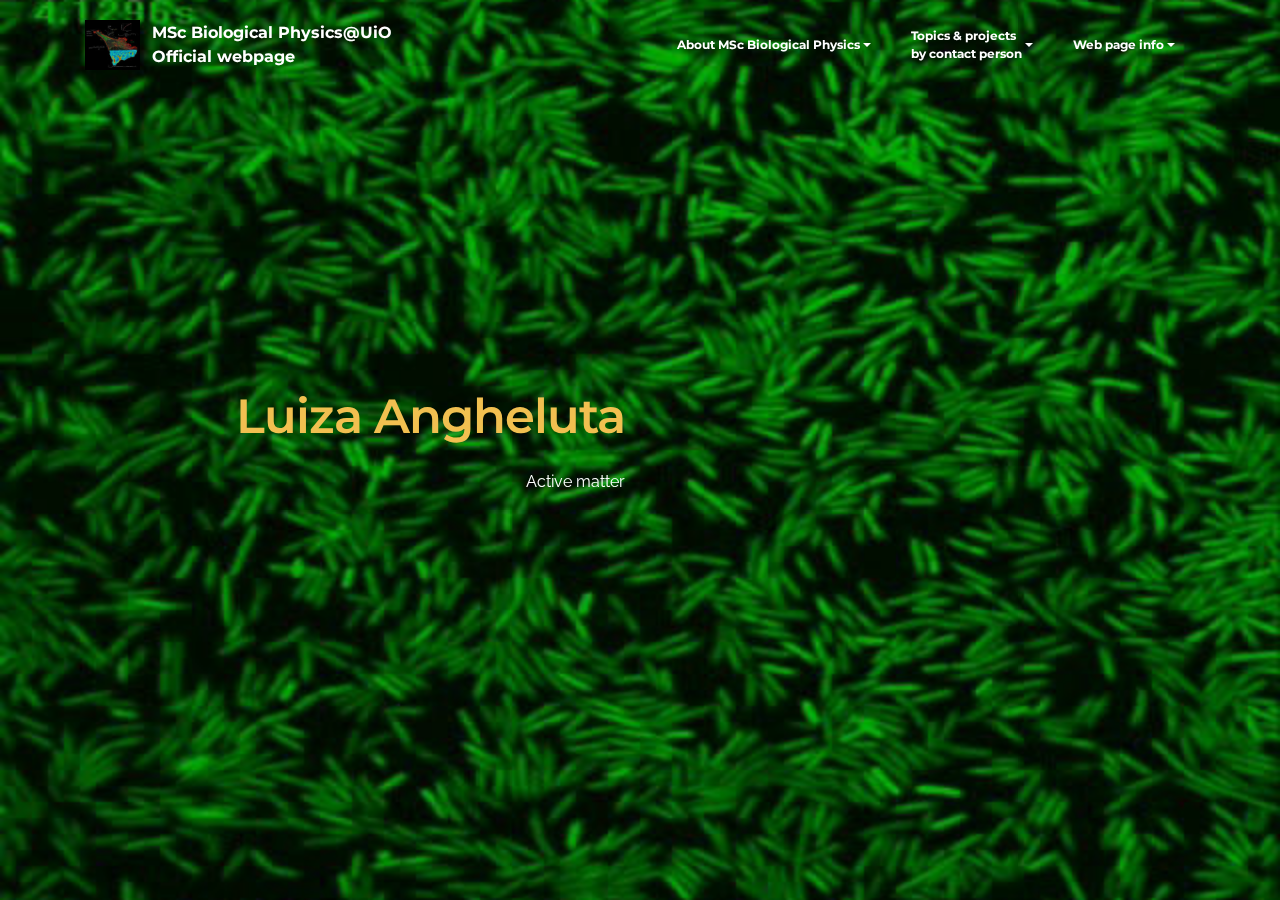
<file: page10.html>
<!DOCTYPE html>
<html  >
<head>
  <!-- Site made with Mobirise Website Builder v5.2.0, https://mobirise.com -->
  <meta charset="UTF-8">
  <meta http-equiv="X-UA-Compatible" content="IE=edge">
  <meta name="generator" content="Mobirise v5.2.0, mobirise.com">
  <meta name="viewport" content="width=device-width, initial-scale=1, minimum-scale=1">
  <link rel="shortcut icon" href="assets/images/mechano-biol-thumb-140x128.jpg" type="image/x-icon">
  <meta name="description" content="Web Maker Description">
  
  
  <title>Luiza Angheluta</title>
  <link rel="stylesheet" href="https://fonts.googleapis.com/css?family=Lora:400,700,400italic,700italic&subset=latin">
  <link rel="stylesheet" href="https://fonts.googleapis.com/css?family=Montserrat:400,700">
  <link rel="stylesheet" href="https://fonts.googleapis.com/css?family=Raleway:100,100i,200,200i,300,300i,400,400i,500,500i,600,600i,700,700i,800,800i,900,900i">
  <link rel="stylesheet" href="assets/tether/tether.min.css">
  <link rel="stylesheet" href="assets/bootstrap/css/bootstrap.min.css">
  <link rel="stylesheet" href="assets/dropdown/css/style.css">
  <link rel="stylesheet" href="assets/animatecss/animate.min.css">
  <link rel="stylesheet" href="assets/theme/css/style.css">
  <link rel="preload" as="style" href="assets/mobirise/css/mbr-additional.css"><link rel="stylesheet" href="assets/mobirise/css/mbr-additional.css" type="text/css">
  
  
  
  
</head>
<body>
  
  <section id="menu-u" data-rv-view="764">

    <nav class="navbar navbar-dropdown bg-color transparent navbar-fixed-top">
        <div class="container">

            <div class="mbr-table">
                <div class="mbr-table-cell">

                    <div class="navbar-brand">
                        <a href="https://www.uio.no/studier/emner/matnat/fys/FYS4715/index-eng.html" class="navbar-logo"><img src="assets/images/mechano-biol-thumb-140x128.jpg" alt="Mobirise"></a>
                        <a class="navbar-caption text-white" href="https://www.uio.no/english/studies/programmes/physics-master/programme-options/biological-medical/" target="_blank">MSc Biological Physics@UiO<br>Official webpage<br></a>
                    </div>

                </div>
                <div class="mbr-table-cell">

                    <button class="navbar-toggler pull-xs-right hidden-md-up" type="button" data-toggle="collapse" data-target="#exCollapsingNavbar">
                        <div class="hamburger-icon"></div>
                    </button>

                    <ul class="nav-dropdown collapse pull-xs-right nav navbar-nav navbar-toggleable-sm" id="exCollapsingNavbar"><li class="nav-item dropdown"><a class="nav-link link dropdown-toggle" href="GeneralInfo.html#content6-1i" data-toggle="dropdown-submenu" aria-expanded="false">About MSc Biological Physics</a><div class="dropdown-menu"><a class="dropdown-item" href="index.html">Home</a><a class="dropdown-item" href="page5.html">General information</a><a class="dropdown-item" href="page6.html">Curriculum</a></div></li><li class="nav-item dropdown open"><a class="nav-link link dropdown-toggle" data-toggle="dropdown-submenu" href="page1.html" aria-expanded="true">Topics &amp; projects<br>by contact person</a><div class="dropdown-menu"><a class="dropdown-item" href="page1.html">Gaute Einevoll</a><a class="dropdown-item" href="page3.html">Anders Malthe-Sørenssen</a><a class="dropdown-item" href="page9.html">Ørjan Martinsen</a><a class="dropdown-item" href="Dag.html" aria-expanded="false">Dag Kristian Dysthe<br></a><a class="dropdown-item" href="page10.html" aria-expanded="false">Luiza Angheluta<br></a><a class="dropdown-item" href="page11.html" aria-expanded="false">Anja Røyne<br></a><a class="dropdown-item" href="page4.html" aria-expanded="false">Andreas Carlson (Mathematics department)</a><a class="dropdown-item" href="page2.html" aria-expanded="false">Irep Gözen (Centre for Molecular Medicine)</a></div></li><li class="nav-item dropdown"><a class="nav-link link dropdown-toggle" data-toggle="dropdown-submenu" href="https://mobirise.com/" aria-expanded="true">Web page info</a><div class="dropdown-menu"><a class="dropdown-item" href="Dag.html" target="_blank">Web site responsible</a><a class="dropdown-item" href="page7.html">Image links<br></a></div></li></ul>
                    <button hidden="" class="navbar-toggler navbar-close" type="button" data-toggle="collapse" data-target="#exCollapsingNavbar">
                        <div class="close-icon"></div>
                    </button>

                </div>
            </div>

        </div>
    </nav>

</section>

<section class="mbr-section mbr-section-hero mbr-section-full header2 mbr-parallax-background mbr-after-navbar" id="header2-11" data-rv-view="766" style="background-image: url(assets/images/confocal-microscopy-of-swarming-wild-type-escherichia-coli-cells-expressing-green-fluorescent-protein-pgen.0030154.sv001.ogv-640x480.jpg);">

    <div class="mbr-overlay" style="opacity: 0.3; background-color: rgb(0, 0, 0);">
    </div>

    <div class="mbr-table mbr-table-full">
        <div class="mbr-table-cell">

            <div class="container">
                <div class="mbr-section row">
                    <div class="mbr-table-md-up">
                        
                        
                        

                        <div class="mbr-table-cell col-md-5 content-size text-xs-center text-md-right">

                            <h3 class="mbr-section-title display-2"><a href="https://www.mn.uio.no/fysikk/personer/vit/luizaa/" target="_blank">Luiza Angheluta</a></h3>

                            <div class="mbr-section-text">
                                <p>Active matter</p>
                            </div>

                            

                        </div>
                        <div class="mbr-table-cell mbr-valign-top mbr-left-padding-md-up col-md-7 image-size" style="width: 50%;">
                            <div class="mbr-figure"><iframe class="mbr-embedded-video" src="https://www.youtube.com/embed/q27Jn3h4kpE?rel=0&amp;amp;showinfo=0&amp;autoplay=1&amp;loop=1&amp;playlist=q27Jn3h4kpE" width="800" height="600" frameborder="0" allowfullscreen></iframe></div>
                        </div>

                    </div>
                </div>
            </div>

        </div>
    </div>

    

</section>


<script src="assets/web/assets/jquery/jquery.min.js"></script>
  <script src="assets/tether/tether.min.js"></script>
  <script src="assets/web/assets/bootstrap4-migrate/bootstrap.min.js"></script>
  <script src="assets/smooth-scroll/smooth-scroll.js"></script>
  <script src="assets/dropdown/js/script.min.js"></script>
  <script src="assets/touch-swipe/jquery.touch-swipe.min.js"></script>
  <script src="assets/viewport-checker/jquery.viewportchecker.js"></script>
  <script src="assets/jarallax/jarallax.js"></script>
  <script src="assets/theme/js/script.js"></script>
  
  
  
  <input name="animation" type="hidden">
  </body>
</html>
</file>
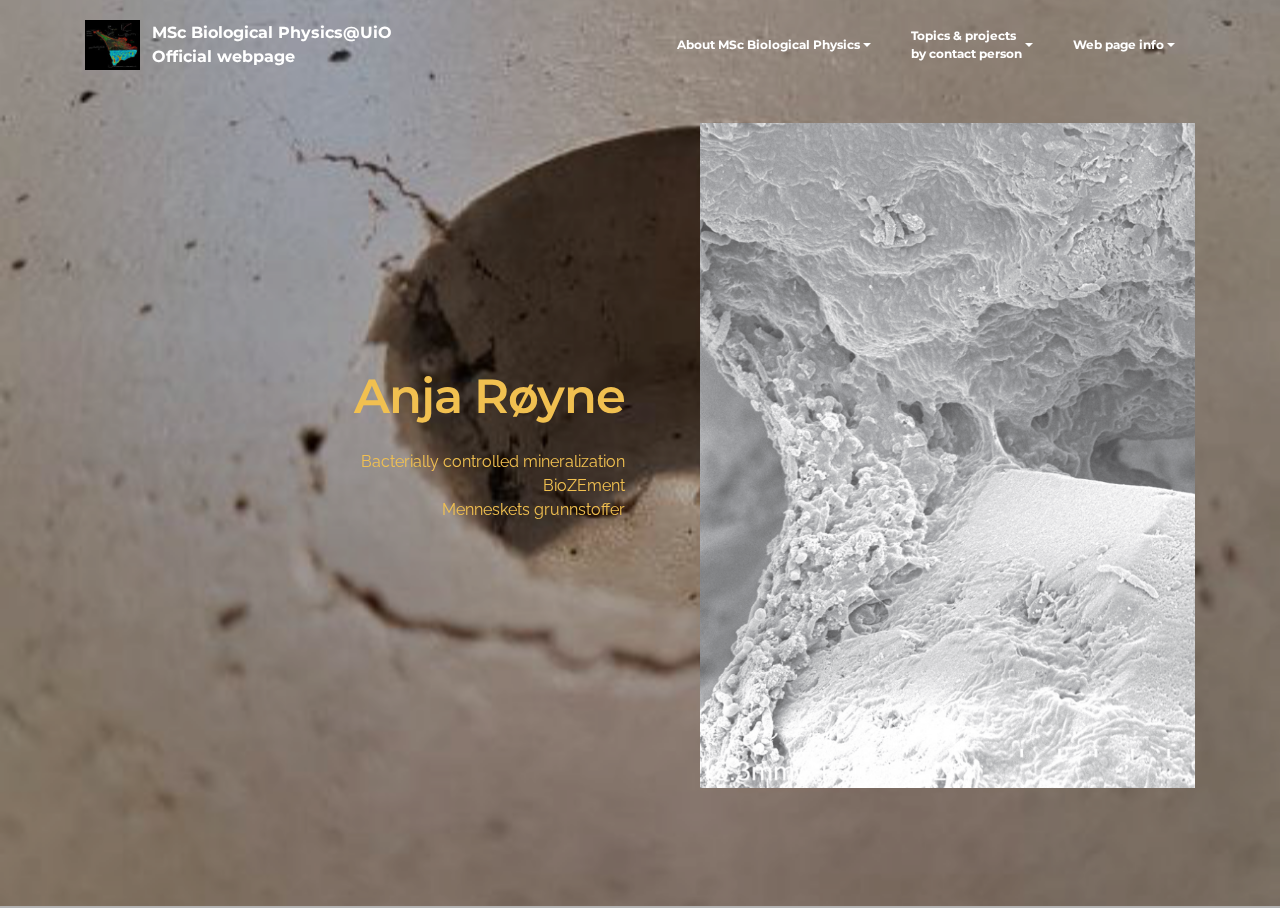
<file: page11.html>
<!DOCTYPE html>
<html  >
<head>
  <!-- Site made with Mobirise Website Builder v5.2.0, https://mobirise.com -->
  <meta charset="UTF-8">
  <meta http-equiv="X-UA-Compatible" content="IE=edge">
  <meta name="generator" content="Mobirise v5.2.0, mobirise.com">
  <meta name="viewport" content="width=device-width, initial-scale=1, minimum-scale=1">
  <link rel="shortcut icon" href="assets/images/mechano-biol-thumb-140x128.jpg" type="image/x-icon">
  <meta name="description" content="Web Creator Description">
  
  
  <title>Anja Røyne</title>
  <link rel="stylesheet" href="https://fonts.googleapis.com/css?family=Lora:400,700,400italic,700italic&subset=latin">
  <link rel="stylesheet" href="https://fonts.googleapis.com/css?family=Montserrat:400,700">
  <link rel="stylesheet" href="https://fonts.googleapis.com/css?family=Raleway:100,100i,200,200i,300,300i,400,400i,500,500i,600,600i,700,700i,800,800i,900,900i">
  <link rel="stylesheet" href="assets/tether/tether.min.css">
  <link rel="stylesheet" href="assets/bootstrap/css/bootstrap.min.css">
  <link rel="stylesheet" href="assets/dropdown/css/style.css">
  <link rel="stylesheet" href="assets/animatecss/animate.min.css">
  <link rel="stylesheet" href="assets/theme/css/style.css">
  <link rel="preload" as="style" href="assets/mobirise/css/mbr-additional.css"><link rel="stylesheet" href="assets/mobirise/css/mbr-additional.css" type="text/css">
  
  
  
  
</head>
<body>
  
  <section id="menu-z" data-rv-view="769">

    <nav class="navbar navbar-dropdown bg-color transparent navbar-fixed-top">
        <div class="container">

            <div class="mbr-table">
                <div class="mbr-table-cell">

                    <div class="navbar-brand">
                        <a href="https://www.uio.no/studier/emner/matnat/fys/FYS4715/index-eng.html" class="navbar-logo"><img src="assets/images/mechano-biol-thumb-140x128.jpg" alt="Mobirise"></a>
                        <a class="navbar-caption text-white" href="https://www.uio.no/english/studies/programmes/physics-master/programme-options/biological-medical/" target="_blank">MSc Biological Physics@UiO<br>Official webpage<br></a>
                    </div>

                </div>
                <div class="mbr-table-cell">

                    <button class="navbar-toggler pull-xs-right hidden-md-up" type="button" data-toggle="collapse" data-target="#exCollapsingNavbar">
                        <div class="hamburger-icon"></div>
                    </button>

                    <ul class="nav-dropdown collapse pull-xs-right nav navbar-nav navbar-toggleable-sm" id="exCollapsingNavbar"><li class="nav-item dropdown"><a class="nav-link link dropdown-toggle" href="GeneralInfo.html#content6-1i" data-toggle="dropdown-submenu" aria-expanded="false">About MSc Biological Physics</a><div class="dropdown-menu"><a class="dropdown-item" href="index.html">Home</a><a class="dropdown-item" href="page5.html">General information</a><a class="dropdown-item" href="page6.html">Curriculum</a></div></li><li class="nav-item dropdown open"><a class="nav-link link dropdown-toggle" data-toggle="dropdown-submenu" href="page1.html" aria-expanded="true">Topics &amp; projects<br>by contact person</a><div class="dropdown-menu"><a class="dropdown-item" href="page1.html">Gaute Einevoll</a><a class="dropdown-item" href="page3.html">Anders Malthe-Sørenssen</a><a class="dropdown-item" href="page9.html">Ørjan Martinsen</a><a class="dropdown-item" href="Dag.html" aria-expanded="false">Dag Kristian Dysthe<br></a><a class="dropdown-item" href="page10.html" aria-expanded="false">Luiza Angheluta<br></a><a class="dropdown-item" href="page11.html" aria-expanded="false">Anja Røyne<br></a><a class="dropdown-item" href="page4.html" aria-expanded="false">Andreas Carlson (Mathematics department)</a><a class="dropdown-item" href="page2.html" aria-expanded="false">Irep Gözen (Centre for Molecular Medicine)</a></div></li><li class="nav-item dropdown"><a class="nav-link link dropdown-toggle" data-toggle="dropdown-submenu" href="https://mobirise.com/" aria-expanded="true">Web page info</a><div class="dropdown-menu"><a class="dropdown-item" href="Dag.html" target="_blank">Web site responsible</a><a class="dropdown-item" href="page7.html">Image links<br></a></div></li></ul>
                    <button hidden="" class="navbar-toggler navbar-close" type="button" data-toggle="collapse" data-target="#exCollapsingNavbar">
                        <div class="close-icon"></div>
                    </button>

                </div>
            </div>

        </div>
    </nav>

</section>

<section class="mbr-section mbr-section-hero mbr-section-full header2 mbr-parallax-background mbr-after-navbar" id="header2-10" data-rv-view="771" style="background-image: url(assets/images/biozement-500x375.jpg);">

    <div class="mbr-overlay" style="opacity: 0.3; background-color: rgb(0, 0, 0);">
    </div>

    <div class="mbr-table mbr-table-full">
        <div class="mbr-table-cell">

            <div class="container">
                <div class="mbr-section row">
                    <div class="mbr-table-md-up">
                        
                        
                        

                        <div class="mbr-table-cell col-md-5 content-size text-xs-center text-md-right">

                            <h3 class="mbr-section-title display-2"><a href="https://www.mn.uio.no/fysikk/english/people/aca/anjaroy/index.html" target="_blank">Anja Røyne</a></h3>

                            <div class="mbr-section-text">
                                <p><a href="https://digitallifenorway.org/prosjekter/biozement-2-0" target="_blank">Bacterially controlled mineralization</a><br><a href="https://digitallifenorway.org/prosjekter/biozement-2-0" target="_blank">BioZEment</a><br><a href="https://www.uniforum.uio.no/nyheter/2018/11/uio-fysikaren-anja-roine-fikk-brageprisen.html" target="_blank">Menneskets grunnstoffer</a></p>
                            </div>

                            

                        </div>
                        <div class="mbr-table-cell mbr-valign-top mbr-left-padding-md-up col-md-7 image-size" style="width: 50%;">
                            <div class="mbr-figure"><img src="assets/images/biozement2-1400x1882.png"></div>
                        </div>

                    </div>
                </div>
            </div>

        </div>
    </div>

    

</section>


<script src="assets/web/assets/jquery/jquery.min.js"></script>
  <script src="assets/tether/tether.min.js"></script>
  <script src="assets/web/assets/bootstrap4-migrate/bootstrap.min.js"></script>
  <script src="assets/smooth-scroll/smooth-scroll.js"></script>
  <script src="assets/dropdown/js/script.min.js"></script>
  <script src="assets/touch-swipe/jquery.touch-swipe.min.js"></script>
  <script src="assets/viewport-checker/jquery.viewportchecker.js"></script>
  <script src="assets/jarallax/jarallax.js"></script>
  <script src="assets/theme/js/script.js"></script>
  
  
  
  <input name="animation" type="hidden">
  </body>
</html>
</file>
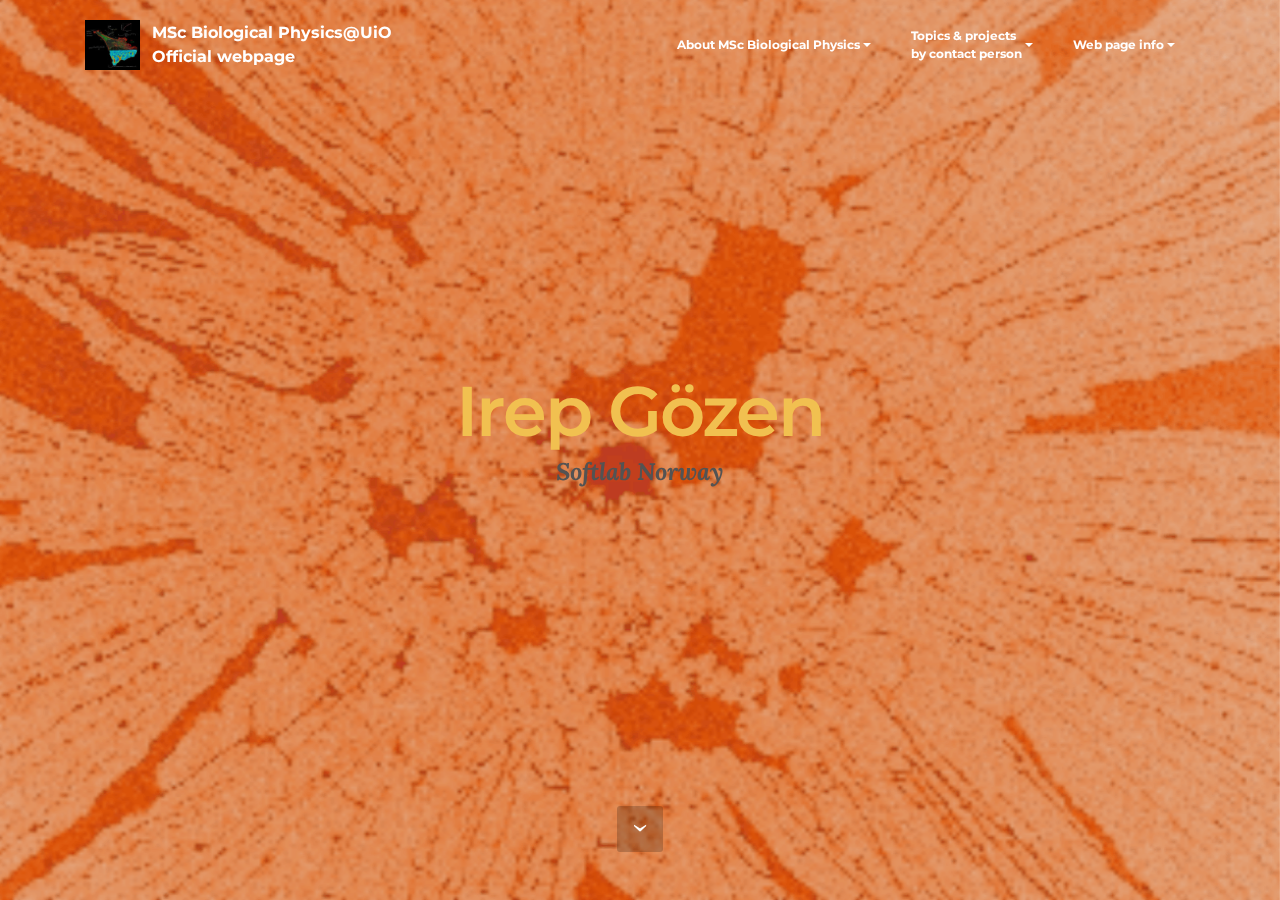
<file: page2.html>
<!DOCTYPE html>
<html  >
<head>
  <!-- Site made with Mobirise Website Builder v5.2.0, https://mobirise.com -->
  <meta charset="UTF-8">
  <meta http-equiv="X-UA-Compatible" content="IE=edge">
  <meta name="generator" content="Mobirise v5.2.0, mobirise.com">
  <meta name="viewport" content="width=device-width, initial-scale=1, minimum-scale=1">
  <link rel="shortcut icon" href="assets/images/mechano-biol-thumb-140x128.jpg" type="image/x-icon">
  <meta name="description" content="Website Generator Description">
  
  
  <title>Irep Gözen</title>
  <link rel="stylesheet" href="https://fonts.googleapis.com/css?family=Lora:400,700,400italic,700italic&subset=latin">
  <link rel="stylesheet" href="https://fonts.googleapis.com/css?family=Montserrat:400,700">
  <link rel="stylesheet" href="https://fonts.googleapis.com/css?family=Raleway:100,100i,200,200i,300,300i,400,400i,500,500i,600,600i,700,700i,800,800i,900,900i">
  <link rel="stylesheet" href="assets/tether/tether.min.css">
  <link rel="stylesheet" href="assets/bootstrap/css/bootstrap.min.css">
  <link rel="stylesheet" href="assets/animatecss/animate.min.css">
  <link rel="stylesheet" href="assets/dropdown/css/style.css">
  <link rel="stylesheet" href="assets/theme/css/style.css">
  <link rel="preload" as="style" href="assets/mobirise/css/mbr-additional.css"><link rel="stylesheet" href="assets/mobirise/css/mbr-additional.css" type="text/css">
  
  
  
  
</head>
<body>
  
  <section id="menu-w" data-rv-view="725">

    <nav class="navbar navbar-dropdown bg-color transparent navbar-fixed-top">
        <div class="container">

            <div class="mbr-table">
                <div class="mbr-table-cell">

                    <div class="navbar-brand">
                        <a href="https://www.uio.no/studier/emner/matnat/fys/FYS4715/index-eng.html" class="navbar-logo"><img src="assets/images/mechano-biol-thumb-140x128.jpg" alt="Mobirise"></a>
                        <a class="navbar-caption text-white" href="https://www.uio.no/english/studies/programmes/physics-master/programme-options/biological-medical/" target="_blank">MSc Biological Physics@UiO<br>Official webpage<br></a>
                    </div>

                </div>
                <div class="mbr-table-cell">

                    <button class="navbar-toggler pull-xs-right hidden-md-up" type="button" data-toggle="collapse" data-target="#exCollapsingNavbar">
                        <div class="hamburger-icon"></div>
                    </button>

                    <ul class="nav-dropdown collapse pull-xs-right nav navbar-nav navbar-toggleable-sm" id="exCollapsingNavbar"><li class="nav-item dropdown"><a class="nav-link link dropdown-toggle" href="GeneralInfo.html#content6-1i" data-toggle="dropdown-submenu" aria-expanded="false">About MSc Biological Physics</a><div class="dropdown-menu"><a class="dropdown-item" href="index.html">Home</a><a class="dropdown-item" href="page5.html">General information</a><a class="dropdown-item" href="page6.html">Curriculum</a></div></li><li class="nav-item dropdown open"><a class="nav-link link dropdown-toggle" data-toggle="dropdown-submenu" href="page1.html" aria-expanded="true">Topics &amp; projects<br>by contact person</a><div class="dropdown-menu"><a class="dropdown-item" href="page1.html">Gaute Einevoll</a><a class="dropdown-item" href="page3.html">Anders Malthe-Sørenssen</a><a class="dropdown-item" href="page9.html">Ørjan Martinsen</a><a class="dropdown-item" href="Dag.html" aria-expanded="false">Dag Kristian Dysthe<br></a><a class="dropdown-item" href="page10.html" aria-expanded="false">Luiza Angheluta<br></a><a class="dropdown-item" href="page11.html" aria-expanded="false">Anja Røyne<br></a><a class="dropdown-item" href="page4.html" aria-expanded="false">Andreas Carlson (Mathematics department)</a><a class="dropdown-item" href="page2.html" aria-expanded="false">Irep Gözen (Centre for Molecular Medicine)</a></div></li><li class="nav-item dropdown"><a class="nav-link link dropdown-toggle" data-toggle="dropdown-submenu" href="https://mobirise.com/" aria-expanded="true">Web page info</a><div class="dropdown-menu"><a class="dropdown-item" href="Dag.html" target="_blank">Web site responsible</a><a class="dropdown-item" href="page7.html">Image links<br></a></div></li></ul>
                    <button hidden="" class="navbar-toggler navbar-close" type="button" data-toggle="collapse" data-target="#exCollapsingNavbar">
                        <div class="close-icon"></div>
                    </button>

                </div>
            </div>

        </div>
    </nav>

</section>

<section class="mbr-section mbr-section-hero mbr-section-full mbr-parallax-background mbr-section-with-arrow mbr-after-navbar" id="header1-7" data-rv-view="722" style="background-image: url(assets/images/skjermbilde-2020-03-12-kl.-15.18.21-2000x917.png);">

    

    <div class="mbr-table-cell">

        <div class="container">
            <div class="row">
                <div class="mbr-section col-md-10 col-md-offset-1 text-xs-center">

                    <h1 class="mbr-section-title display-1"><a href="https://www.softlabnorway.com" target="_blank">Irep Gözen</a></h1>
                    <p class="mbr-section-lead lead"><a href="https://www.softlabnorway.com" class="text-black" target="_blank"><strong>Softlab Norway</strong></a></p>
                    
                </div>
            </div>
        </div>
    </div>

    <div class="mbr-arrow mbr-arrow-floating" aria-hidden="true"><a href="#next"><i class="mbr-arrow-icon"></i></a></div>

</section>


<script src="assets/web/assets/jquery/jquery.min.js"></script>
  <script src="assets/tether/tether.min.js"></script>
  <script src="assets/web/assets/bootstrap4-migrate/bootstrap.min.js"></script>
  <script src="assets/smooth-scroll/smooth-scroll.js"></script>
  <script src="assets/jarallax/jarallax.js"></script>
  <script src="assets/viewport-checker/jquery.viewportchecker.js"></script>
  <script src="assets/dropdown/js/script.min.js"></script>
  <script src="assets/touch-swipe/jquery.touch-swipe.min.js"></script>
  <script src="assets/theme/js/script.js"></script>
  
  
  
  <input name="animation" type="hidden">
  </body>
</html>
</file>
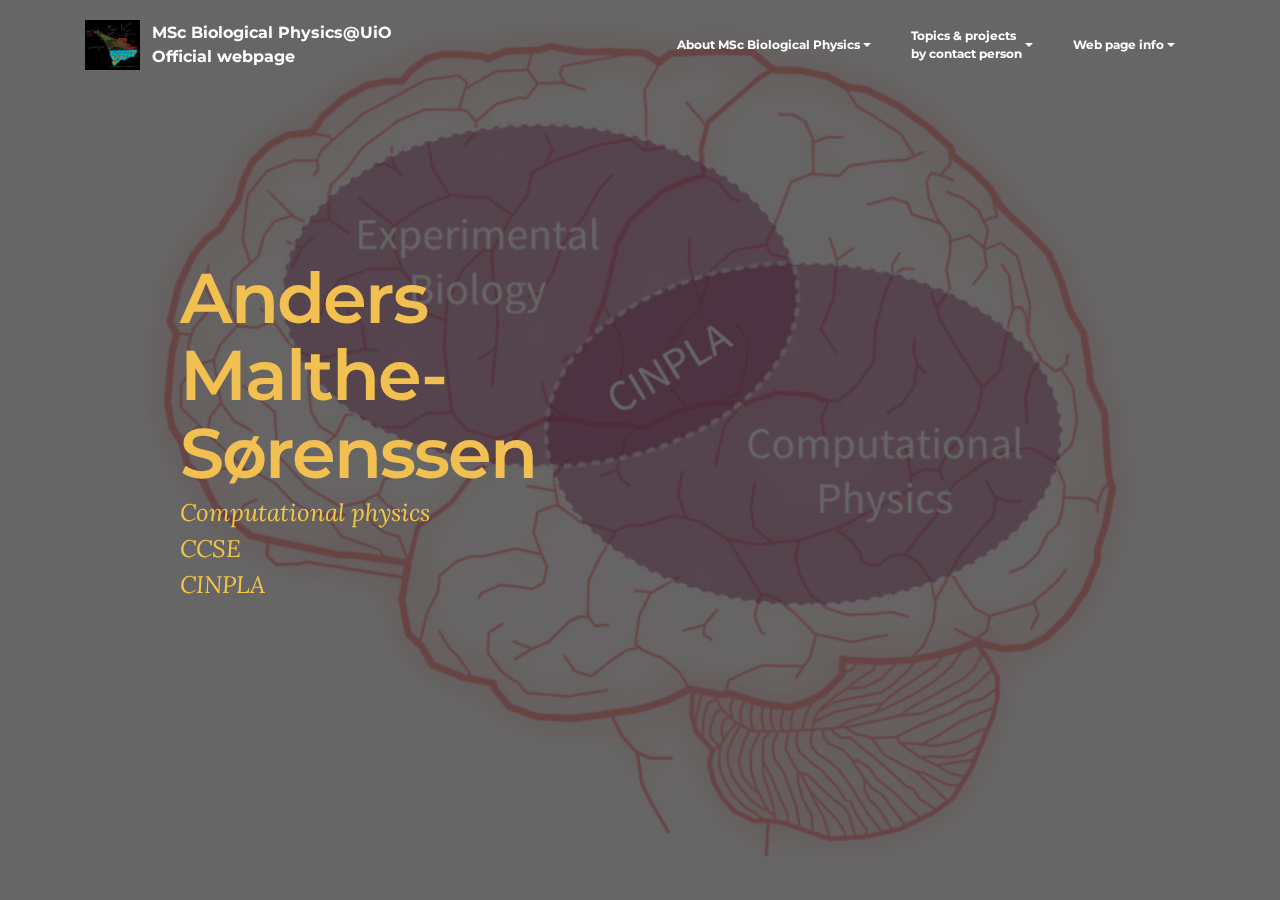
<file: page3.html>
<!DOCTYPE html>
<html  >
<head>
  <!-- Site made with Mobirise Website Builder v5.2.0, https://mobirise.com -->
  <meta charset="UTF-8">
  <meta http-equiv="X-UA-Compatible" content="IE=edge">
  <meta name="generator" content="Mobirise v5.2.0, mobirise.com">
  <meta name="viewport" content="width=device-width, initial-scale=1, minimum-scale=1">
  <link rel="shortcut icon" href="assets/images/mechano-biol-thumb-140x128.jpg" type="image/x-icon">
  <meta name="description" content="Web Site Generator Description">
  
  
  <title>Anders Malthe-Sørenssen</title>
  <link rel="stylesheet" href="https://fonts.googleapis.com/css?family=Lora:400,700,400italic,700italic&subset=latin">
  <link rel="stylesheet" href="https://fonts.googleapis.com/css?family=Montserrat:400,700">
  <link rel="stylesheet" href="https://fonts.googleapis.com/css?family=Raleway:100,100i,200,200i,300,300i,400,400i,500,500i,600,600i,700,700i,800,800i,900,900i">
  <link rel="stylesheet" href="assets/tether/tether.min.css">
  <link rel="stylesheet" href="assets/bootstrap/css/bootstrap.min.css">
  <link rel="stylesheet" href="assets/animatecss/animate.min.css">
  <link rel="stylesheet" href="assets/dropdown/css/style.css">
  <link rel="stylesheet" href="assets/theme/css/style.css">
  <link rel="preload" as="style" href="assets/mobirise/css/mbr-additional.css"><link rel="stylesheet" href="assets/mobirise/css/mbr-additional.css" type="text/css">
  
  
  
  
</head>
<body>
  
  <section id="menu-w" data-rv-view="730">

    <nav class="navbar navbar-dropdown bg-color transparent navbar-fixed-top">
        <div class="container">

            <div class="mbr-table">
                <div class="mbr-table-cell">

                    <div class="navbar-brand">
                        <a href="https://www.uio.no/studier/emner/matnat/fys/FYS4715/index-eng.html" class="navbar-logo"><img src="assets/images/mechano-biol-thumb-140x128.jpg" alt="Mobirise"></a>
                        <a class="navbar-caption text-white" href="https://www.uio.no/english/studies/programmes/physics-master/programme-options/biological-medical/" target="_blank">MSc Biological Physics@UiO<br>Official webpage<br></a>
                    </div>

                </div>
                <div class="mbr-table-cell">

                    <button class="navbar-toggler pull-xs-right hidden-md-up" type="button" data-toggle="collapse" data-target="#exCollapsingNavbar">
                        <div class="hamburger-icon"></div>
                    </button>

                    <ul class="nav-dropdown collapse pull-xs-right nav navbar-nav navbar-toggleable-sm" id="exCollapsingNavbar"><li class="nav-item dropdown"><a class="nav-link link dropdown-toggle" href="GeneralInfo.html#content6-1i" data-toggle="dropdown-submenu" aria-expanded="false">About MSc Biological Physics</a><div class="dropdown-menu"><a class="dropdown-item" href="index.html">Home</a><a class="dropdown-item" href="page5.html">General information</a><a class="dropdown-item" href="page6.html">Curriculum</a></div></li><li class="nav-item dropdown open"><a class="nav-link link dropdown-toggle" data-toggle="dropdown-submenu" href="page1.html" aria-expanded="true">Topics &amp; projects<br>by contact person</a><div class="dropdown-menu"><a class="dropdown-item" href="page1.html">Gaute Einevoll</a><a class="dropdown-item" href="page3.html">Anders Malthe-Sørenssen</a><a class="dropdown-item" href="page9.html">Ørjan Martinsen</a><a class="dropdown-item" href="Dag.html" aria-expanded="false">Dag Kristian Dysthe<br></a><a class="dropdown-item" href="page10.html" aria-expanded="false">Luiza Angheluta<br></a><a class="dropdown-item" href="page11.html" aria-expanded="false">Anja Røyne<br></a><a class="dropdown-item" href="page4.html" aria-expanded="false">Andreas Carlson (Mathematics department)</a><a class="dropdown-item" href="page2.html" aria-expanded="false">Irep Gözen (Centre for Molecular Medicine)</a></div></li><li class="nav-item dropdown"><a class="nav-link link dropdown-toggle" data-toggle="dropdown-submenu" href="https://mobirise.com/" aria-expanded="true">Web page info</a><div class="dropdown-menu"><a class="dropdown-item" href="Dag.html" target="_blank">Web site responsible</a><a class="dropdown-item" href="page7.html">Image links<br></a></div></li></ul>
                    <button hidden="" class="navbar-toggler navbar-close" type="button" data-toggle="collapse" data-target="#exCollapsingNavbar">
                        <div class="close-icon"></div>
                    </button>

                </div>
            </div>

        </div>
    </nav>

</section>

<section class="mbr-section mbr-section-hero mbr-section-full mbr-parallax-background mbr-after-navbar" id="header1-9" data-rv-view="727" style="background-image: url(assets/images/cinpla-1024x714.png);">

    <div class="mbr-overlay" style="opacity: 0.6; background-color: rgb(0, 0, 0);"></div>

    <div class="mbr-table-cell">

        <div class="container">
            <div class="row">
                <div class="mbr-section col-md-10 col-md-offset-1 text-xs-center">

                    <h1 class="mbr-section-title display-1"><a href="https://www.mn.uio.no/fysikk/english/people/aca/malthe/" target="_blank">Anders</a><br><a href="https://www.mn.uio.no/fysikk/english/people/aca/malthe/" target="_blank">Malthe-</a><br><a href="https://www.mn.uio.no/fysikk/english/people/aca/malthe/" target="_blank">Sørenssen</a></h1>
                    <p class="mbr-section-lead lead"><a href="https://www.uio.no/english/studies/programmes/computational-science-master/programme-options/physics/index.html" target="_blank" class="text-warning">Computational physics</a><br><a href="https://www.mn.uio.no/ccse/english/" target="_blank" class="text-warning">CCSE</a><br><a href="https://www.mn.uio.no/ibv/english/research/sections/fyscell/cinpla/" target="_blank" class="text-warning">CINPLA</a></p>
                    
                </div>
            </div>
        </div>
    </div>

    

</section>


<script src="assets/web/assets/jquery/jquery.min.js"></script>
  <script src="assets/tether/tether.min.js"></script>
  <script src="assets/web/assets/bootstrap4-migrate/bootstrap.min.js"></script>
  <script src="assets/smooth-scroll/smooth-scroll.js"></script>
  <script src="assets/jarallax/jarallax.js"></script>
  <script src="assets/viewport-checker/jquery.viewportchecker.js"></script>
  <script src="assets/dropdown/js/script.min.js"></script>
  <script src="assets/touch-swipe/jquery.touch-swipe.min.js"></script>
  <script src="assets/theme/js/script.js"></script>
  
  
  
  <input name="animation" type="hidden">
  </body>
</html>
</file>
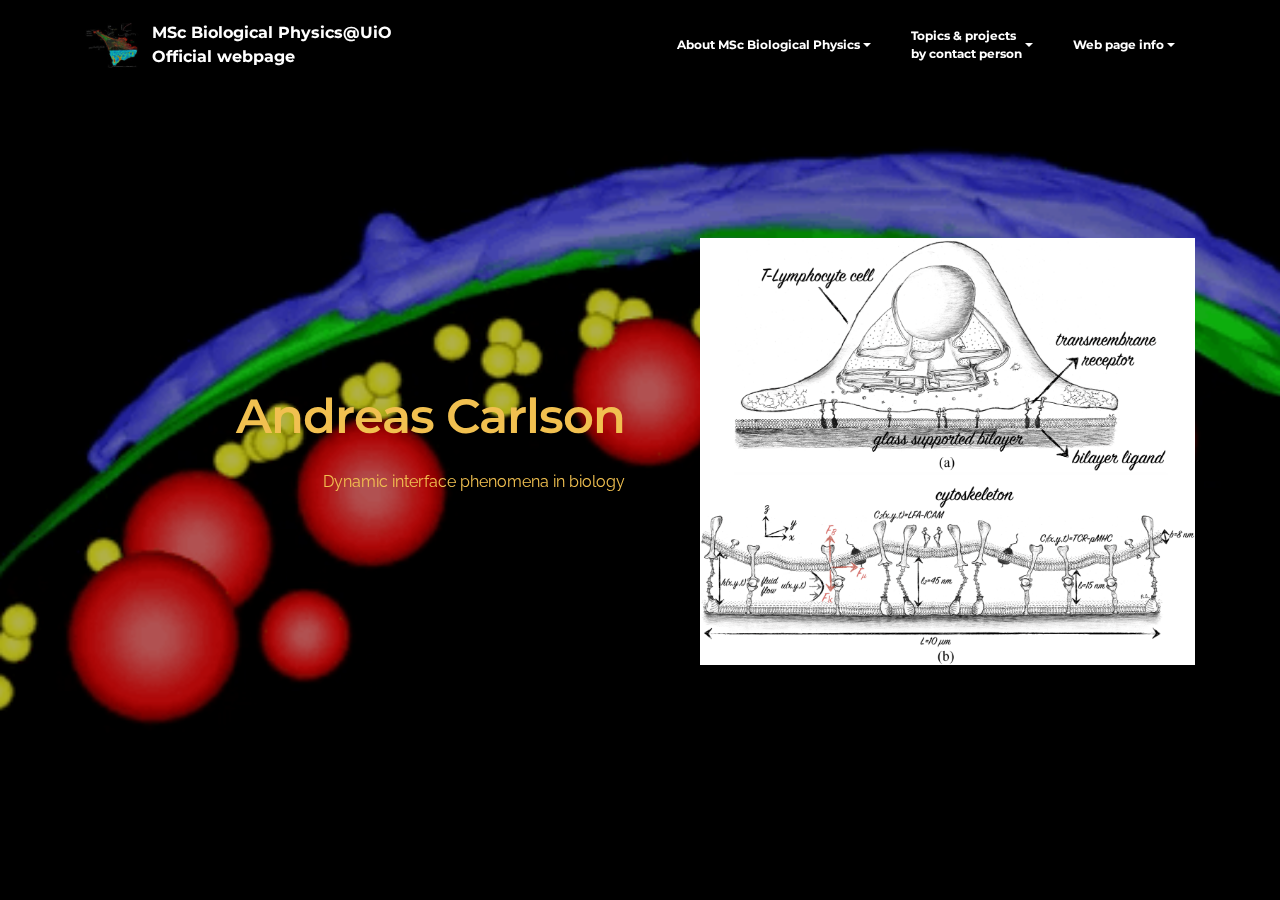
<file: page4.html>
<!DOCTYPE html>
<html  >
<head>
  <!-- Site made with Mobirise Website Builder v5.2.0, https://mobirise.com -->
  <meta charset="UTF-8">
  <meta http-equiv="X-UA-Compatible" content="IE=edge">
  <meta name="generator" content="Mobirise v5.2.0, mobirise.com">
  <meta name="viewport" content="width=device-width, initial-scale=1, minimum-scale=1">
  <link rel="shortcut icon" href="assets/images/mechano-biol-thumb-140x128.jpg" type="image/x-icon">
  <meta name="description" content="Site Maker Description">
  
  
  <title>Andreas Carlson</title>
  <link rel="stylesheet" href="https://fonts.googleapis.com/css?family=Lora:400,700,400italic,700italic&subset=latin">
  <link rel="stylesheet" href="https://fonts.googleapis.com/css?family=Montserrat:400,700">
  <link rel="stylesheet" href="https://fonts.googleapis.com/css?family=Raleway:100,100i,200,200i,300,300i,400,400i,500,500i,600,600i,700,700i,800,800i,900,900i">
  <link rel="stylesheet" href="assets/tether/tether.min.css">
  <link rel="stylesheet" href="assets/bootstrap/css/bootstrap.min.css">
  <link rel="stylesheet" href="assets/animatecss/animate.min.css">
  <link rel="stylesheet" href="assets/dropdown/css/style.css">
  <link rel="stylesheet" href="assets/theme/css/style.css">
  <link rel="preload" as="style" href="assets/mobirise/css/mbr-additional.css"><link rel="stylesheet" href="assets/mobirise/css/mbr-additional.css" type="text/css">
  
  
  
  
</head>
<body>
  
  <section id="menu-w" data-rv-view="735">

    <nav class="navbar navbar-dropdown bg-color transparent navbar-fixed-top">
        <div class="container">

            <div class="mbr-table">
                <div class="mbr-table-cell">

                    <div class="navbar-brand">
                        <a href="https://www.uio.no/studier/emner/matnat/fys/FYS4715/index-eng.html" class="navbar-logo"><img src="assets/images/mechano-biol-thumb-140x128.jpg" alt="Mobirise"></a>
                        <a class="navbar-caption text-white" href="https://www.uio.no/english/studies/programmes/physics-master/programme-options/biological-medical/" target="_blank">MSc Biological Physics@UiO<br>Official webpage<br></a>
                    </div>

                </div>
                <div class="mbr-table-cell">

                    <button class="navbar-toggler pull-xs-right hidden-md-up" type="button" data-toggle="collapse" data-target="#exCollapsingNavbar">
                        <div class="hamburger-icon"></div>
                    </button>

                    <ul class="nav-dropdown collapse pull-xs-right nav navbar-nav navbar-toggleable-sm" id="exCollapsingNavbar"><li class="nav-item dropdown"><a class="nav-link link dropdown-toggle" href="GeneralInfo.html#content6-1i" data-toggle="dropdown-submenu" aria-expanded="false">About MSc Biological Physics</a><div class="dropdown-menu"><a class="dropdown-item" href="index.html">Home</a><a class="dropdown-item" href="page5.html">General information</a><a class="dropdown-item" href="page6.html">Curriculum</a></div></li><li class="nav-item dropdown open"><a class="nav-link link dropdown-toggle" data-toggle="dropdown-submenu" href="page1.html" aria-expanded="true">Topics &amp; projects<br>by contact person</a><div class="dropdown-menu"><a class="dropdown-item" href="page1.html">Gaute Einevoll</a><a class="dropdown-item" href="page3.html">Anders Malthe-Sørenssen</a><a class="dropdown-item" href="page9.html">Ørjan Martinsen</a><a class="dropdown-item" href="Dag.html" aria-expanded="false">Dag Kristian Dysthe<br></a><a class="dropdown-item" href="page10.html" aria-expanded="false">Luiza Angheluta<br></a><a class="dropdown-item" href="page11.html" aria-expanded="false">Anja Røyne<br></a><a class="dropdown-item" href="page4.html" aria-expanded="false">Andreas Carlson (Mathematics department)</a><a class="dropdown-item" href="page2.html" aria-expanded="false">Irep Gözen (Centre for Molecular Medicine)</a></div></li><li class="nav-item dropdown"><a class="nav-link link dropdown-toggle" data-toggle="dropdown-submenu" href="https://mobirise.com/" aria-expanded="true">Web page info</a><div class="dropdown-menu"><a class="dropdown-item" href="Dag.html" target="_blank">Web site responsible</a><a class="dropdown-item" href="page7.html">Image links<br></a></div></li></ul>
                    <button hidden="" class="navbar-toggler navbar-close" type="button" data-toggle="collapse" data-target="#exCollapsingNavbar">
                        <div class="close-icon"></div>
                    </button>

                </div>
            </div>

        </div>
    </nav>

</section>

<section class="mbr-section mbr-section-hero mbr-section-full header2 mbr-parallax-background mbr-after-navbar" id="header2-c" data-rv-view="732" style="background-image: url(assets/images/clathrate-wave-536x350.png);">

    <div class="mbr-overlay" style="opacity: 0.3; background-color: rgb(0, 0, 0);">
    </div>

    <div class="mbr-table mbr-table-full">
        <div class="mbr-table-cell">

            <div class="container">
                <div class="mbr-section row">
                    <div class="mbr-table-md-up">
                        
                        
                        

                        <div class="mbr-table-cell col-md-5 content-size text-xs-center text-md-right">

                            <h3 class="mbr-section-title display-2"><a href="http://folk.uio.no/acarlson/index.html" target="_blank">Andreas Carlson</a></h3>

                            <div class="mbr-section-text">
                                <p><a href="http://folk.uio.no/acarlson/index.html" target="_blank">Dynamic interface phenomena in biology</a></p>
                            </div>

                            

                        </div>
                        <div class="mbr-table-cell mbr-valign-top mbr-left-padding-md-up col-md-7 image-size" style="width: 50%;">
                            <div class="mbr-figure"><img src="assets/images/cell-on-bilayer-1400x1205.png"></div>
                        </div>

                    </div>
                </div>
            </div>

        </div>
    </div>

    

</section>


<script src="assets/web/assets/jquery/jquery.min.js"></script>
  <script src="assets/tether/tether.min.js"></script>
  <script src="assets/web/assets/bootstrap4-migrate/bootstrap.min.js"></script>
  <script src="assets/smooth-scroll/smooth-scroll.js"></script>
  <script src="assets/jarallax/jarallax.js"></script>
  <script src="assets/viewport-checker/jquery.viewportchecker.js"></script>
  <script src="assets/dropdown/js/script.min.js"></script>
  <script src="assets/touch-swipe/jquery.touch-swipe.min.js"></script>
  <script src="assets/theme/js/script.js"></script>
  
  
  
  <input name="animation" type="hidden">
  </body>
</html>
</file>
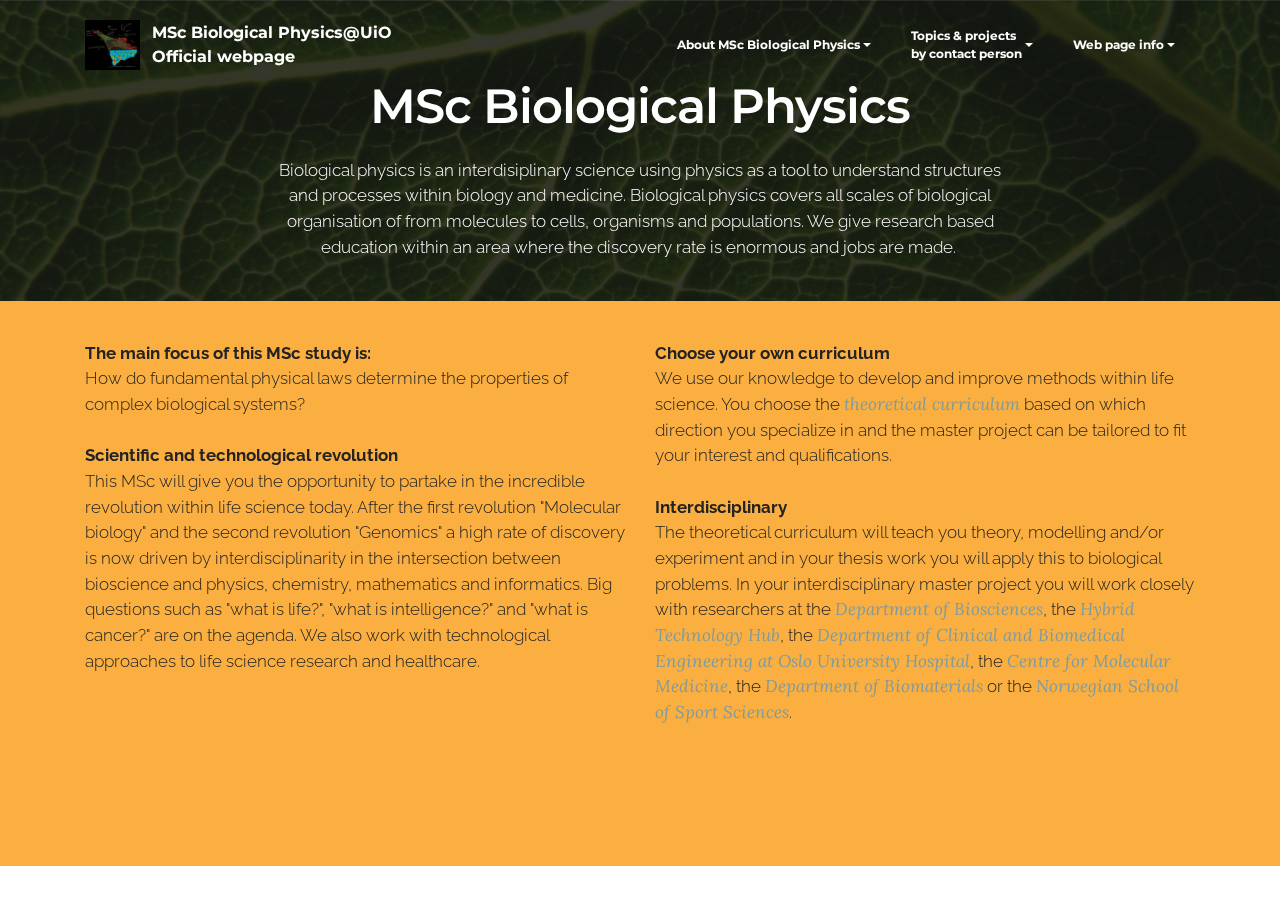
<file: page5.html>
<!DOCTYPE html>
<html  >
<head>
  <!-- Site made with Mobirise Website Builder v5.2.0, https://mobirise.com -->
  <meta charset="UTF-8">
  <meta http-equiv="X-UA-Compatible" content="IE=edge">
  <meta name="generator" content="Mobirise v5.2.0, mobirise.com">
  <meta name="viewport" content="width=device-width, initial-scale=1, minimum-scale=1">
  <link rel="shortcut icon" href="assets/images/mechano-biol-thumb-140x128.jpg" type="image/x-icon">
  <meta name="description" content="Website Builder Description">
  
  
  <title>About General</title>
  <link rel="stylesheet" href="https://fonts.googleapis.com/css?family=Lora:400,700,400italic,700italic&subset=latin">
  <link rel="stylesheet" href="https://fonts.googleapis.com/css?family=Montserrat:400,700">
  <link rel="stylesheet" href="https://fonts.googleapis.com/css?family=Raleway:100,100i,200,200i,300,300i,400,400i,500,500i,600,600i,700,700i,800,800i,900,900i">
  <link rel="stylesheet" href="assets/tether/tether.min.css">
  <link rel="stylesheet" href="assets/bootstrap/css/bootstrap.min.css">
  <link rel="stylesheet" href="assets/animatecss/animate.min.css">
  <link rel="stylesheet" href="assets/dropdown/css/style.css">
  <link rel="stylesheet" href="assets/theme/css/style.css">
  <link rel="preload" as="style" href="assets/mobirise/css/mbr-additional.css"><link rel="stylesheet" href="assets/mobirise/css/mbr-additional.css" type="text/css">
  
  
  
  
</head>
<body>
  
  <section id="menu-w" data-rv-view="742">

    <nav class="navbar navbar-dropdown bg-color transparent navbar-fixed-top">
        <div class="container">

            <div class="mbr-table">
                <div class="mbr-table-cell">

                    <div class="navbar-brand">
                        <a href="https://www.uio.no/studier/emner/matnat/fys/FYS4715/index-eng.html" class="navbar-logo"><img src="assets/images/mechano-biol-thumb-140x128.jpg" alt="Mobirise"></a>
                        <a class="navbar-caption text-white" href="https://www.uio.no/english/studies/programmes/physics-master/programme-options/biological-medical/" target="_blank">MSc Biological Physics@UiO<br>Official webpage<br></a>
                    </div>

                </div>
                <div class="mbr-table-cell">

                    <button class="navbar-toggler pull-xs-right hidden-md-up" type="button" data-toggle="collapse" data-target="#exCollapsingNavbar">
                        <div class="hamburger-icon"></div>
                    </button>

                    <ul class="nav-dropdown collapse pull-xs-right nav navbar-nav navbar-toggleable-sm" id="exCollapsingNavbar"><li class="nav-item dropdown"><a class="nav-link link dropdown-toggle" href="GeneralInfo.html#content6-1i" data-toggle="dropdown-submenu" aria-expanded="false">About MSc Biological Physics</a><div class="dropdown-menu"><a class="dropdown-item" href="index.html">Home</a><a class="dropdown-item" href="page5.html">General information</a><a class="dropdown-item" href="page6.html">Curriculum</a></div></li><li class="nav-item dropdown open"><a class="nav-link link dropdown-toggle" data-toggle="dropdown-submenu" href="page1.html" aria-expanded="true">Topics &amp; projects<br>by contact person</a><div class="dropdown-menu"><a class="dropdown-item" href="page1.html">Gaute Einevoll</a><a class="dropdown-item" href="page3.html">Anders Malthe-Sørenssen</a><a class="dropdown-item" href="page9.html">Ørjan Martinsen</a><a class="dropdown-item" href="Dag.html" aria-expanded="false">Dag Kristian Dysthe<br></a><a class="dropdown-item" href="page10.html" aria-expanded="false">Luiza Angheluta<br></a><a class="dropdown-item" href="page11.html" aria-expanded="false">Anja Røyne<br></a><a class="dropdown-item" href="page4.html" aria-expanded="false">Andreas Carlson (Mathematics department)</a><a class="dropdown-item" href="page2.html" aria-expanded="false">Irep Gözen (Centre for Molecular Medicine)</a></div></li><li class="nav-item dropdown"><a class="nav-link link dropdown-toggle" data-toggle="dropdown-submenu" href="https://mobirise.com/" aria-expanded="true">Web page info</a><div class="dropdown-menu"><a class="dropdown-item" href="Dag.html" target="_blank">Web site responsible</a><a class="dropdown-item" href="page7.html">Image links<br></a></div></li></ul>
                    <button hidden="" class="navbar-toggler navbar-close" type="button" data-toggle="collapse" data-target="#exCollapsingNavbar">
                        <div class="close-icon"></div>
                    </button>

                </div>
            </div>

        </div>
    </nav>

</section>

<section class="mbr-section article mbr-parallax-background mbr-after-navbar" id="msg-box8-q" data-rv-view="737" style="background-image: url(assets/images/leaf-1600x1000.png); padding-top: 80px; padding-bottom: 40px;">

    <div class="mbr-overlay" style="opacity: 0.5; background-color: rgb(34, 34, 34);">
    </div>
    <div class="container">
        <div class="row">
            <div class="col-md-8 col-md-offset-2 text-xs-center">
                <h3 class="mbr-section-title display-2">MSc Biological Physics</h3>
                <div class="lead"><p>Biological physics is an interdisiplinary science using physics as a tool to understand structures and processes within biology and medicine. Biological physics covers all scales of biological organisation of from molecules to cells, organisms and populations. We give research based education within an area where the discovery rate is enormous and jobs are made.&nbsp;</p></div>
                
            </div>
        </div>
    </div>

</section>

<section class="mbr-section article mbr-section__container" id="content6-f" data-rv-view="740" style="background-color: rgb(250, 175, 64); padding-top: 40px; padding-bottom: 140px;">

    <div class="container">
        <div class="row">
            <div class="col-xs-12 col-md-6 lead"><p><span style="font-size: 1.07rem;"><strong>The main focus of this MSc study is:</strong></span></p><p><span style="font-size: 1.07rem;"> How do fundamental physical laws determine the properties of complex biological systems?</span></p><p><br></p><p><strong>Scientific and technological revolution</strong></p><p>This MSc will give you the opportunity to partake in the incredible revolution within life science today. After the first revolution "Molecular biology" and the second revolution "Genomics" a high rate of discovery is now driven by interdisciplinarity in the intersection between bioscience and physics, chemistry, mathematics and informatics. Big questions such as "what is life?", "what is intelligence?" and "what is cancer?" are on the agenda. We also work with technological approaches to life science research and healthcare.</p></div>
            <div class="col-xs-12 col-md-6 lead"><p><strong>Choose your own curriculum</strong></p><p>We use our knowledge to develop and improve methods within life science. You choose the <a href="page6.html" class="text-info">theoretical curriculum</a> based on which direction you specialize in and the master project can be tailored to fit your interest and qualifications.</p><p><br></p><p><strong>Interdisciplinary</strong></p><p>The theoretical curriculum will teach you theory, modelling and/or experiment and in your thesis work you will apply this to biological problems. In your interdisciplinary master project you will work closely with researchers at&nbsp;<span style="font-size: 1.07rem;">the <a href="https://www.mn.uio.no/ibv/english/about/organisation/research-sections/fyscell/index.html" target="_blank" class="text-info">Department of Biosciences</a>, the <a href="https://www.med.uio.no/hth/english/" target="_blank" class="text-info">Hybrid Technology Hub</a>, the <a href="https://www.ous-research.no/bioimpedance/" target="_blank" class="text-info">Department of Clinical and Biomedical Engineering at Oslo University Hospital</a>, the&nbsp;<a href="https://www.med.uio.no/ncmm/english/" target="_blank" class="text-info">Centre for Molecular Medicine</a>, the <em><a href="https://www.odont.uio.no/iko/english/about/organization/units/biomaterials/" target="_blank" class="text-info">Department of Biomaterials</a></em> or the&nbsp;<a href="https://www.nih.no/en/research/about/departments/physical-performance/" target="_blank" class="text-info">Norwegian School of Sport Sciences</a>.</span></p></div>
        </div>
    </div>

</section>


<script src="assets/web/assets/jquery/jquery.min.js"></script>
  <script src="assets/tether/tether.min.js"></script>
  <script src="assets/web/assets/bootstrap4-migrate/bootstrap.min.js"></script>
  <script src="assets/smooth-scroll/smooth-scroll.js"></script>
  <script src="assets/jarallax/jarallax.js"></script>
  <script src="assets/viewport-checker/jquery.viewportchecker.js"></script>
  <script src="assets/dropdown/js/script.min.js"></script>
  <script src="assets/touch-swipe/jquery.touch-swipe.min.js"></script>
  <script src="assets/theme/js/script.js"></script>
  
  
  
  <input name="animation" type="hidden">
  </body>
</html>
</file>
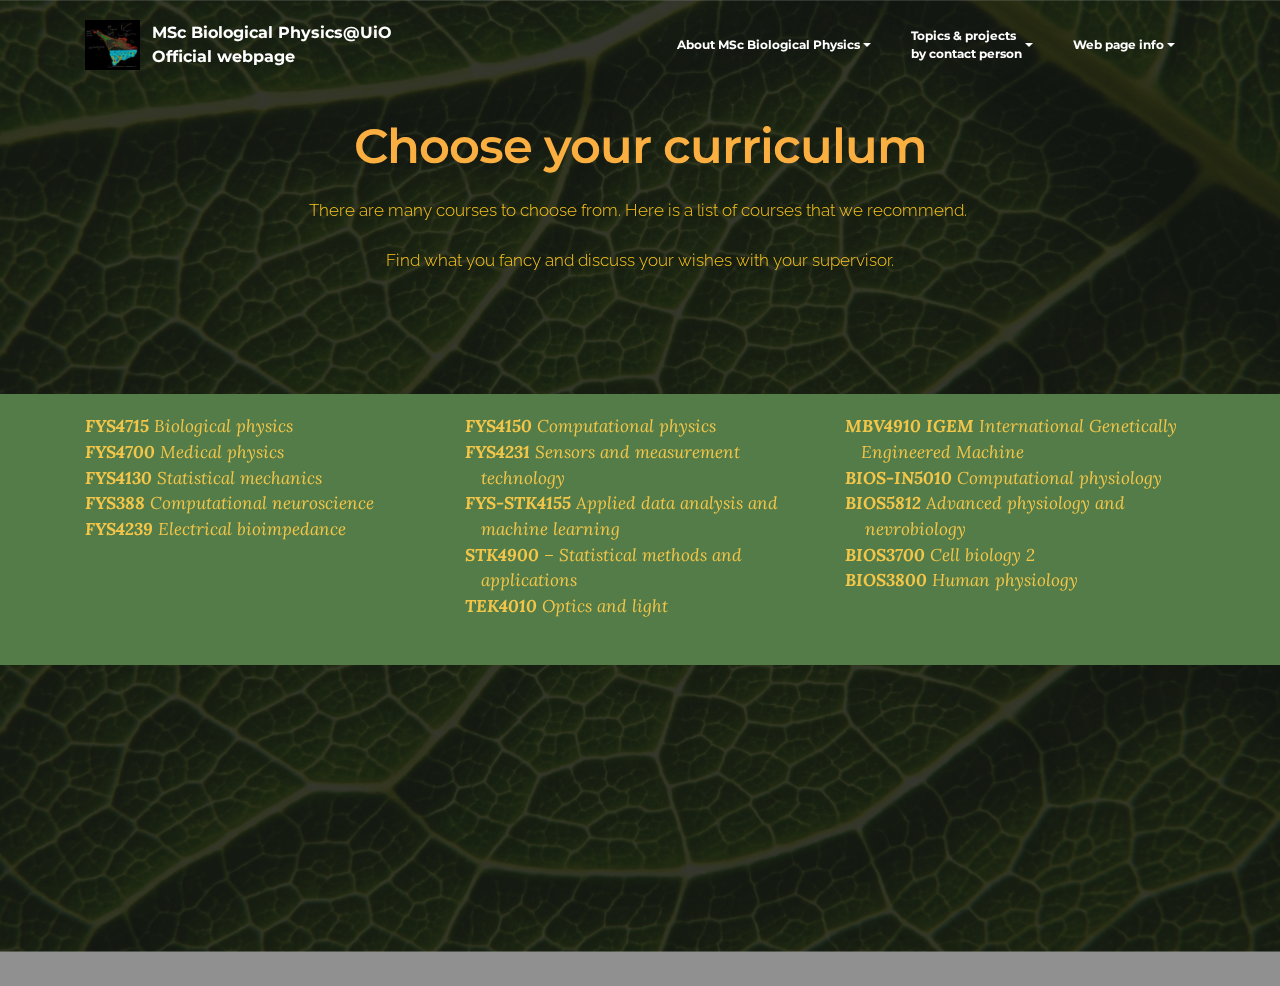
<file: page6.html>
<!DOCTYPE html>
<html  >
<head>
  <!-- Site made with Mobirise Website Builder v5.2.0, https://mobirise.com -->
  <meta charset="UTF-8">
  <meta http-equiv="X-UA-Compatible" content="IE=edge">
  <meta name="generator" content="Mobirise v5.2.0, mobirise.com">
  <meta name="viewport" content="width=device-width, initial-scale=1, minimum-scale=1">
  <link rel="shortcut icon" href="assets/images/mechano-biol-thumb-140x128.jpg" type="image/x-icon">
  <meta name="description" content="Website Generator Description">
  
  
  <title>Curriculum</title>
  <link rel="stylesheet" href="https://fonts.googleapis.com/css?family=Lora:400,700,400italic,700italic&subset=latin">
  <link rel="stylesheet" href="https://fonts.googleapis.com/css?family=Montserrat:400,700">
  <link rel="stylesheet" href="https://fonts.googleapis.com/css?family=Raleway:100,100i,200,200i,300,300i,400,400i,500,500i,600,600i,700,700i,800,800i,900,900i">
  <link rel="stylesheet" href="assets/tether/tether.min.css">
  <link rel="stylesheet" href="assets/bootstrap/css/bootstrap.min.css">
  <link rel="stylesheet" href="assets/animatecss/animate.min.css">
  <link rel="stylesheet" href="assets/dropdown/css/style.css">
  <link rel="stylesheet" href="assets/theme/css/style.css">
  <link rel="preload" as="style" href="assets/mobirise/css/mbr-additional.css"><link rel="stylesheet" href="assets/mobirise/css/mbr-additional.css" type="text/css">
  
  
  
  
</head>
<body>
  
  <section id="menu-w" data-rv-view="752">

    <nav class="navbar navbar-dropdown bg-color transparent navbar-fixed-top">
        <div class="container">

            <div class="mbr-table">
                <div class="mbr-table-cell">

                    <div class="navbar-brand">
                        <a href="https://www.uio.no/studier/emner/matnat/fys/FYS4715/index-eng.html" class="navbar-logo"><img src="assets/images/mechano-biol-thumb-140x128.jpg" alt="Mobirise"></a>
                        <a class="navbar-caption text-white" href="https://www.uio.no/english/studies/programmes/physics-master/programme-options/biological-medical/" target="_blank">MSc Biological Physics@UiO<br>Official webpage<br></a>
                    </div>

                </div>
                <div class="mbr-table-cell">

                    <button class="navbar-toggler pull-xs-right hidden-md-up" type="button" data-toggle="collapse" data-target="#exCollapsingNavbar">
                        <div class="hamburger-icon"></div>
                    </button>

                    <ul class="nav-dropdown collapse pull-xs-right nav navbar-nav navbar-toggleable-sm" id="exCollapsingNavbar"><li class="nav-item dropdown"><a class="nav-link link dropdown-toggle" href="GeneralInfo.html#content6-1i" data-toggle="dropdown-submenu" aria-expanded="false">About MSc Biological Physics</a><div class="dropdown-menu"><a class="dropdown-item" href="index.html">Home</a><a class="dropdown-item" href="page5.html">General information</a><a class="dropdown-item" href="page6.html">Curriculum</a></div></li><li class="nav-item dropdown open"><a class="nav-link link dropdown-toggle" data-toggle="dropdown-submenu" href="page1.html" aria-expanded="true">Topics &amp; projects<br>by contact person</a><div class="dropdown-menu"><a class="dropdown-item" href="page1.html">Gaute Einevoll</a><a class="dropdown-item" href="page3.html">Anders Malthe-Sørenssen</a><a class="dropdown-item" href="page9.html">Ørjan Martinsen</a><a class="dropdown-item" href="Dag.html" aria-expanded="false">Dag Kristian Dysthe<br></a><a class="dropdown-item" href="page10.html" aria-expanded="false">Luiza Angheluta<br></a><a class="dropdown-item" href="page11.html" aria-expanded="false">Anja Røyne<br></a><a class="dropdown-item" href="page4.html" aria-expanded="false">Andreas Carlson (Mathematics department)</a><a class="dropdown-item" href="page2.html" aria-expanded="false">Irep Gözen (Centre for Molecular Medicine)</a></div></li><li class="nav-item dropdown"><a class="nav-link link dropdown-toggle" data-toggle="dropdown-submenu" href="https://mobirise.com/" aria-expanded="true">Web page info</a><div class="dropdown-menu"><a class="dropdown-item" href="Dag.html" target="_blank">Web site responsible</a><a class="dropdown-item" href="page7.html">Image links<br></a></div></li></ul>
                    <button hidden="" class="navbar-toggler navbar-close" type="button" data-toggle="collapse" data-target="#exCollapsingNavbar">
                        <div class="close-icon"></div>
                    </button>

                </div>
            </div>

        </div>
    </nav>

</section>

<section class="mbr-section article mbr-parallax-background mbr-after-navbar" id="msg-box8-h" data-rv-view="744" style="background-image: url(assets/images/leaf-1600x1000.png); padding-top: 120px; padding-bottom: 120px;">

    <div class="mbr-overlay" style="opacity: 0.5; background-color: rgb(34, 34, 34);">
    </div>
    <div class="container">
        <div class="row">
            <div class="col-md-8 col-md-offset-2 text-xs-center">
                <h3 class="mbr-section-title display-2">Choose your curriculum</h3>
                <div class="lead"><p>There are many courses to choose from. Here is a list of courses that we recommend.&nbsp;</p><p>Find what you fancy and discuss your wishes with your supervisor.</p></div>
                
            </div>
        </div>
    </div>

</section>

<section class="mbr-section article mbr-section__container" id="content7-i" data-rv-view="747" style="background-color: rgb(84, 124, 72); padding-top: 20px; padding-bottom: 20px;">

    <div class="container">
        <div class="row">
            <div class="col-xs-12 col-md-4 lead"><p><a href="http://folk.uio.no/dagkd/BiologicalPhysics/" class="text-warning"><strong>FYS4715</strong>&nbsp;Biological physics</a></p><p><span style="font-size: 1.07rem;"><a href="https://www.uio.no/studier/emner/matnat/fys/FYS4700/index-eng.html" class="text-warning"><strong></strong></a><a href="https://www.uio.no/studier/emner/matnat/fys/FYS4700/index-eng.html" target="_blank" class="text-warning"><strong>FYS4700</strong></a><a href="https://www.uio.no/studier/emner/matnat/fys/FYS4700/index-eng.html" target="_blank" class="text-warning"> Medical physics</a></span></p><p><a href="https://www.uio.no/studier/emner/matnat/fys/FYS4130/index-eng.html" target="_blank" class="text-warning"><strong>FYS4130</strong>&nbsp;Statistical mechanics</a></p><p><span style="font-size: 1.07rem;"><a href="https://www.nmbu.no/course/FYS388" target="_blank" class="text-warning"><strong>FYS388</strong> Computational neuroscience</a>&nbsp;</span></p><p><a href="https://www.uio.no/studier/emner/matnat/fys/FYS4239/index-eng.html" target="_blank" class="text-warning"><strong>FYS4239</strong> Electrical bioimpedance</a></p></div>
            <div class="col-xs-12 col-md-4 lead"><p><a href="https://www.uio.no/studier/emner/matnat/fys/FYS4150/index-eng.html" target="_blank" class="text-warning"><strong>FYS4150</strong> Computational physics</a></p><p><a href="https://www.uio.no/studier/emner/matnat/fys/FYS4231/index-eng.html" target="_blank" class="text-warning"><strong>FYS4231</strong> Sensors and measurement </a>&nbsp;&nbsp;&nbsp;&nbsp;<a href="https://www.uio.no/studier/emner/matnat/fys/FYS4231/index-eng.html" target="_blank" class="text-warning">technology</a></p><p><span style="font-size: 1.07rem;"><a href="https://www.uio.no/studier/emner/matnat/fys/FYS-STK4155/index-eng.html" target="_blank" class="text-warning"><strong>FYS-STK4155</strong> Applied data analysis and </a></span>&nbsp;&nbsp;&nbsp;&nbsp;<span style="font-size: 1.07rem;"><a href="https://www.uio.no/studier/emner/matnat/fys/FYS-STK4155/index-eng.html" target="_blank" class="text-warning">machine learning</a></span></p><p><a href="https://www.uio.no/studier/emner/matnat/math/STK4900/index-eng.html" target="_blank" class="text-warning"><strong>STK4900</strong> – Statistical methods and </a>&nbsp;&nbsp;&nbsp;&nbsp;<a href="https://www.uio.no/studier/emner/matnat/math/STK4900/index-eng.html" target="_blank" class="text-warning">applications</a></p><p><a href="https://www.uio.no/studier/emner/matnat/its/TEK4010/index-eng.html" target="_blank" class="text-warning"><strong>TEK4010</strong> Optics and light</a></p><p><br></p></div>
            <div class="col-xs-12 col-md-4 lead"><p><a href="https://www.uio.no/studier/emner/matnat/ibv/MBV4910IGEM/" target="_blank" class="text-warning"><strong>MBV4910 IGEM</strong> International Genetically </a>&nbsp;&nbsp;&nbsp;&nbsp;<a href="https://www.uio.no/studier/emner/matnat/ibv/MBV4910IGEM/" target="_blank" class="text-warning">Engineered Machine</a></p><p><a href="https://www.uio.no/studier/emner/matnat/ibv/BIOS-IN5010/index.html" target="_blank" class="text-warning"><strong>BIOS-IN5010</strong> Computational physiology</a></p><p><a href="https://www.uio.no/studier/emner/matnat/ibv/BIOS5812/index-eng.html" target="_blank" class="text-warning"><strong>BIOS5812</strong> Advanced physiology and &nbsp;&nbsp;&nbsp;&nbsp;nevrobiology</a></p><p><a href="https://www.uio.no/studier/emner/matnat/ibv/BIOS3700/index-eng.html" target="_blank" class="text-warning"><strong>BIOS3700</strong> Cell biology 2</a></p><p><a href="https://www.uio.no/studier/emner/matnat/ibv/BIOS3800/index-eng.html" target="_blank" class="text-warning"><strong>BIOS3800</strong> Human physiology</a></p><p><br></p></div>
        </div>
    </div>

</section>

<section class="mbr-section article mbr-parallax-background" id="msg-box8-j" data-rv-view="749" style="background-image: url(assets/images/leaf-1600x1000.png); padding-top: 160px; padding-bottom: 160px;">

    <div class="mbr-overlay" style="opacity: 0.5; background-color: rgb(34, 34, 34);">
    </div>
    <div class="container">
        <div class="row">
            <div class="col-md-8 col-md-offset-2 text-xs-center">
                
                
                
            </div>
        </div>
    </div>

</section>


<script src="assets/web/assets/jquery/jquery.min.js"></script>
  <script src="assets/tether/tether.min.js"></script>
  <script src="assets/web/assets/bootstrap4-migrate/bootstrap.min.js"></script>
  <script src="assets/smooth-scroll/smooth-scroll.js"></script>
  <script src="assets/jarallax/jarallax.js"></script>
  <script src="assets/viewport-checker/jquery.viewportchecker.js"></script>
  <script src="assets/dropdown/js/script.min.js"></script>
  <script src="assets/touch-swipe/jquery.touch-swipe.min.js"></script>
  <script src="assets/theme/js/script.js"></script>
  
  
  
  <input name="animation" type="hidden">
  </body>
</html>
</file>
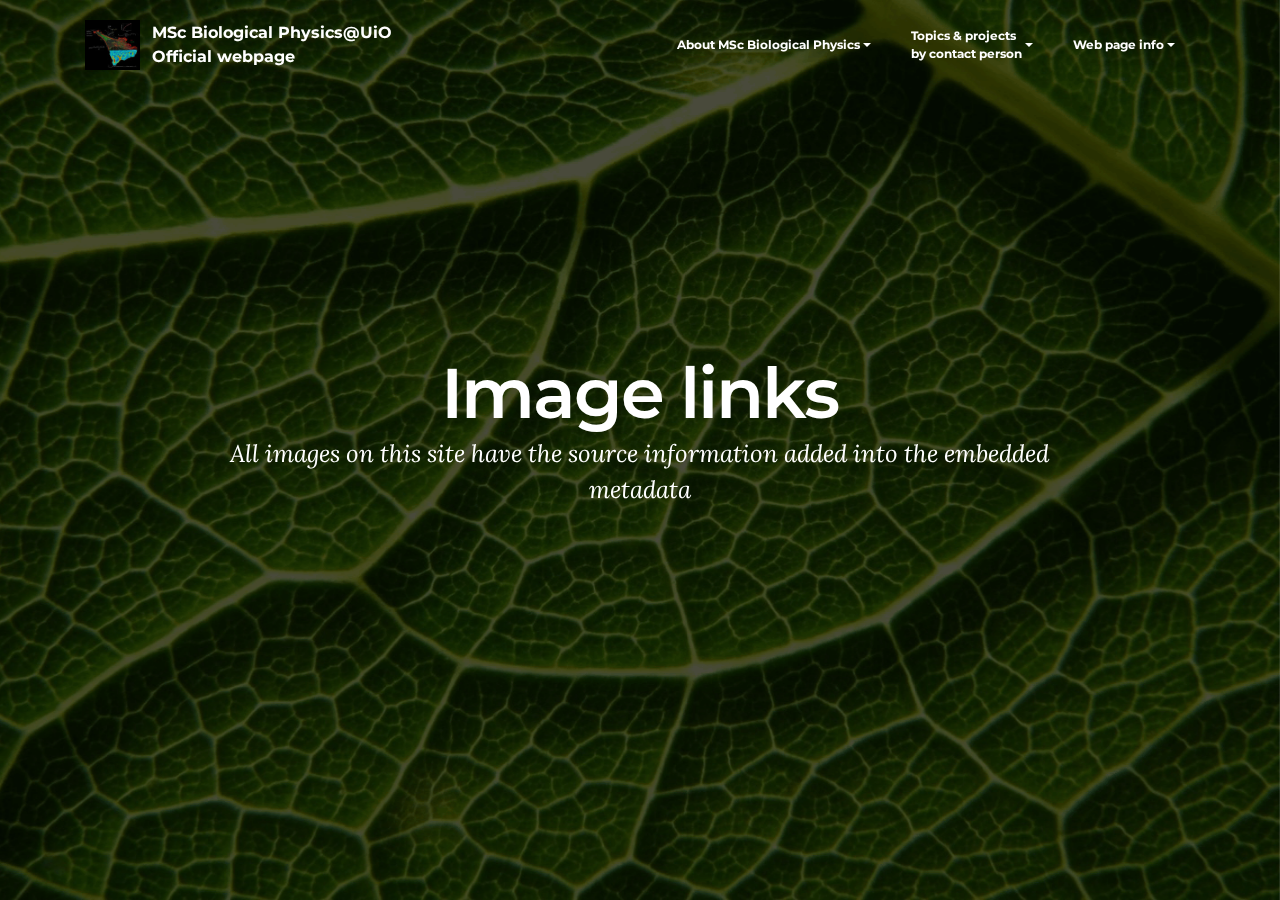
<file: page7.html>
<!DOCTYPE html>
<html  >
<head>
  <!-- Site made with Mobirise Website Builder v5.2.0, https://mobirise.com -->
  <meta charset="UTF-8">
  <meta http-equiv="X-UA-Compatible" content="IE=edge">
  <meta name="generator" content="Mobirise v5.2.0, mobirise.com">
  <meta name="viewport" content="width=device-width, initial-scale=1, minimum-scale=1">
  <link rel="shortcut icon" href="assets/images/mechano-biol-thumb-140x128.jpg" type="image/x-icon">
  <meta name="description" content="Website Creator Description">
  
  
  <title>Image links</title>
  <link rel="stylesheet" href="https://fonts.googleapis.com/css?family=Lora:400,700,400italic,700italic&subset=latin">
  <link rel="stylesheet" href="https://fonts.googleapis.com/css?family=Montserrat:400,700">
  <link rel="stylesheet" href="https://fonts.googleapis.com/css?family=Raleway:100,100i,200,200i,300,300i,400,400i,500,500i,600,600i,700,700i,800,800i,900,900i">
  <link rel="stylesheet" href="assets/tether/tether.min.css">
  <link rel="stylesheet" href="assets/bootstrap/css/bootstrap.min.css">
  <link rel="stylesheet" href="assets/animatecss/animate.min.css">
  <link rel="stylesheet" href="assets/dropdown/css/style.css">
  <link rel="stylesheet" href="assets/theme/css/style.css">
  <link rel="preload" as="style" href="assets/mobirise/css/mbr-additional.css"><link rel="stylesheet" href="assets/mobirise/css/mbr-additional.css" type="text/css">
  
  
  
  
</head>
<body>
  
  <section id="menu-w" data-rv-view="757">

    <nav class="navbar navbar-dropdown bg-color transparent navbar-fixed-top">
        <div class="container">

            <div class="mbr-table">
                <div class="mbr-table-cell">

                    <div class="navbar-brand">
                        <a href="https://www.uio.no/studier/emner/matnat/fys/FYS4715/index-eng.html" class="navbar-logo"><img src="assets/images/mechano-biol-thumb-140x128.jpg" alt="Mobirise"></a>
                        <a class="navbar-caption text-white" href="https://www.uio.no/english/studies/programmes/physics-master/programme-options/biological-medical/" target="_blank">MSc Biological Physics@UiO<br>Official webpage<br></a>
                    </div>

                </div>
                <div class="mbr-table-cell">

                    <button class="navbar-toggler pull-xs-right hidden-md-up" type="button" data-toggle="collapse" data-target="#exCollapsingNavbar">
                        <div class="hamburger-icon"></div>
                    </button>

                    <ul class="nav-dropdown collapse pull-xs-right nav navbar-nav navbar-toggleable-sm" id="exCollapsingNavbar"><li class="nav-item dropdown"><a class="nav-link link dropdown-toggle" href="GeneralInfo.html#content6-1i" data-toggle="dropdown-submenu" aria-expanded="false">About MSc Biological Physics</a><div class="dropdown-menu"><a class="dropdown-item" href="index.html">Home</a><a class="dropdown-item" href="page5.html">General information</a><a class="dropdown-item" href="page6.html">Curriculum</a></div></li><li class="nav-item dropdown open"><a class="nav-link link dropdown-toggle" data-toggle="dropdown-submenu" href="page1.html" aria-expanded="true">Topics &amp; projects<br>by contact person</a><div class="dropdown-menu"><a class="dropdown-item" href="page1.html">Gaute Einevoll</a><a class="dropdown-item" href="page3.html">Anders Malthe-Sørenssen</a><a class="dropdown-item" href="page9.html">Ørjan Martinsen</a><a class="dropdown-item" href="Dag.html" aria-expanded="false">Dag Kristian Dysthe<br></a><a class="dropdown-item" href="page10.html" aria-expanded="false">Luiza Angheluta<br></a><a class="dropdown-item" href="page11.html" aria-expanded="false">Anja Røyne<br></a><a class="dropdown-item" href="page4.html" aria-expanded="false">Andreas Carlson (Mathematics department)</a><a class="dropdown-item" href="page2.html" aria-expanded="false">Irep Gözen (Centre for Molecular Medicine)</a></div></li><li class="nav-item dropdown"><a class="nav-link link dropdown-toggle" data-toggle="dropdown-submenu" href="https://mobirise.com/" aria-expanded="true">Web page info</a><div class="dropdown-menu"><a class="dropdown-item" href="Dag.html" target="_blank">Web site responsible</a><a class="dropdown-item" href="page7.html">Image links<br></a></div></li></ul>
                    <button hidden="" class="navbar-toggler navbar-close" type="button" data-toggle="collapse" data-target="#exCollapsingNavbar">
                        <div class="close-icon"></div>
                    </button>

                </div>
            </div>

        </div>
    </nav>

</section>

<section class="mbr-section mbr-section-hero mbr-section-full mbr-parallax-background mbr-after-navbar" id="header1-l" data-rv-view="754" style="background-image: url(assets/images/leaf-1600x1000.png);">

    

    <div class="mbr-table-cell">

        <div class="container">
            <div class="row">
                <div class="mbr-section col-md-10 col-md-offset-1 text-xs-center">

                    <h1 class="mbr-section-title display-1">Image links</h1>
                    <p class="mbr-section-lead lead">All images on this site have the source information added into the embedded metadata</p>
                    
                </div>
            </div>
        </div>
    </div>

    

</section>


<script src="assets/web/assets/jquery/jquery.min.js"></script>
  <script src="assets/tether/tether.min.js"></script>
  <script src="assets/web/assets/bootstrap4-migrate/bootstrap.min.js"></script>
  <script src="assets/smooth-scroll/smooth-scroll.js"></script>
  <script src="assets/jarallax/jarallax.js"></script>
  <script src="assets/viewport-checker/jquery.viewportchecker.js"></script>
  <script src="assets/dropdown/js/script.min.js"></script>
  <script src="assets/touch-swipe/jquery.touch-swipe.min.js"></script>
  <script src="assets/theme/js/script.js"></script>
  
  
  
  <input name="animation" type="hidden">
  </body>
</html>
</file>
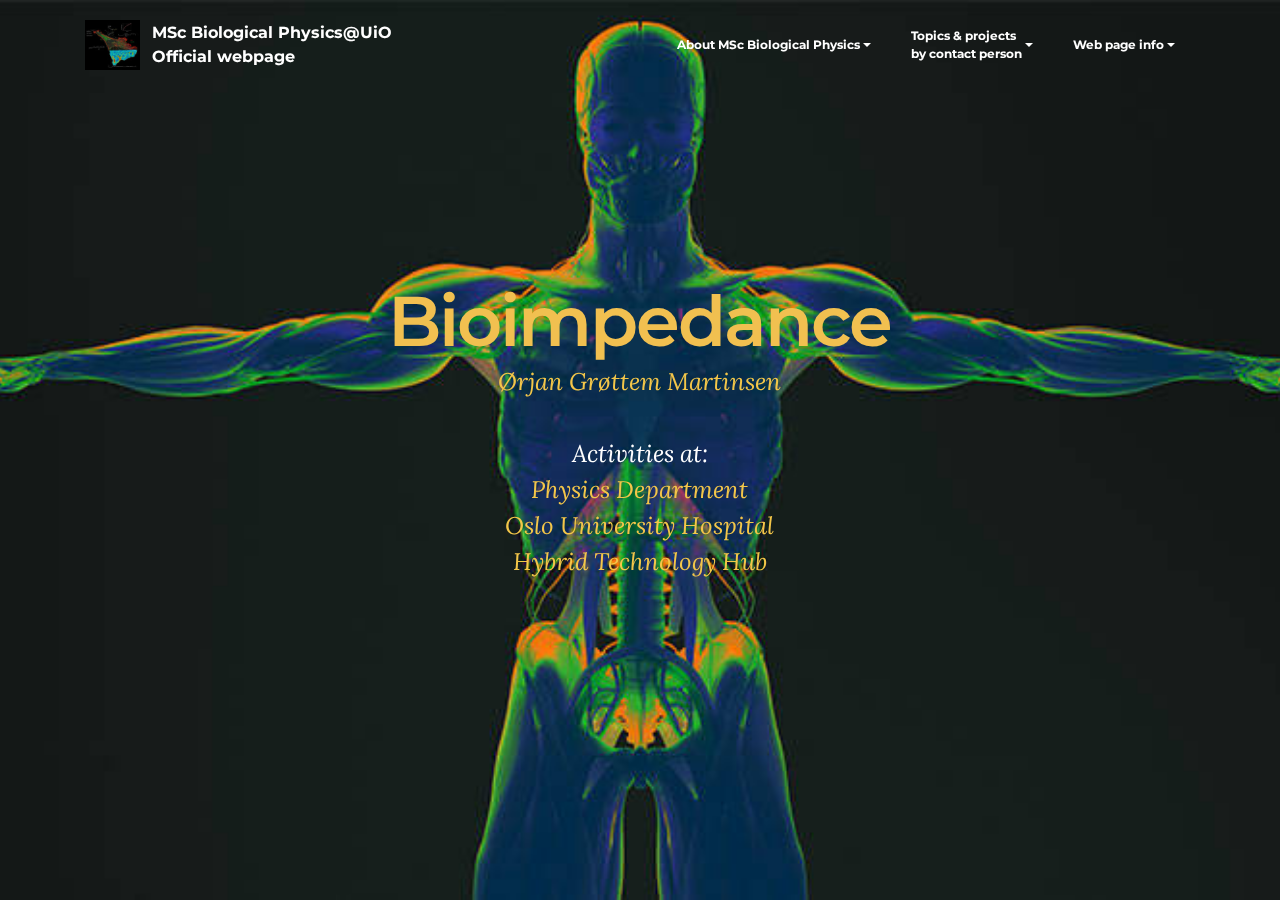
<file: page9.html>
<!DOCTYPE html>
<html  >
<head>
  <!-- Site made with Mobirise Website Builder v5.2.0, https://mobirise.com -->
  <meta charset="UTF-8">
  <meta http-equiv="X-UA-Compatible" content="IE=edge">
  <meta name="generator" content="Mobirise v5.2.0, mobirise.com">
  <meta name="viewport" content="width=device-width, initial-scale=1, minimum-scale=1">
  <link rel="shortcut icon" href="assets/images/mechano-biol-thumb-140x128.jpg" type="image/x-icon">
  <meta name="description" content="Web Page Generator Description">
  
  
  <title>Ørjan Martinsen</title>
  <link rel="stylesheet" href="https://fonts.googleapis.com/css?family=Lora:400,700,400italic,700italic&subset=latin">
  <link rel="stylesheet" href="https://fonts.googleapis.com/css?family=Montserrat:400,700">
  <link rel="stylesheet" href="https://fonts.googleapis.com/css?family=Raleway:100,100i,200,200i,300,300i,400,400i,500,500i,600,600i,700,700i,800,800i,900,900i">
  <link rel="stylesheet" href="assets/tether/tether.min.css">
  <link rel="stylesheet" href="assets/bootstrap/css/bootstrap.min.css">
  <link rel="stylesheet" href="assets/animatecss/animate.min.css">
  <link rel="stylesheet" href="assets/dropdown/css/style.css">
  <link rel="stylesheet" href="assets/theme/css/style.css">
  <link rel="preload" as="style" href="assets/mobirise/css/mbr-additional.css"><link rel="stylesheet" href="assets/mobirise/css/mbr-additional.css" type="text/css">
  
  
  
  
</head>
<body>
  
  <section id="menu-w" data-rv-view="762">

    <nav class="navbar navbar-dropdown bg-color transparent navbar-fixed-top">
        <div class="container">

            <div class="mbr-table">
                <div class="mbr-table-cell">

                    <div class="navbar-brand">
                        <a href="https://www.uio.no/studier/emner/matnat/fys/FYS4715/index-eng.html" class="navbar-logo"><img src="assets/images/mechano-biol-thumb-140x128.jpg" alt="Mobirise"></a>
                        <a class="navbar-caption text-white" href="https://www.uio.no/english/studies/programmes/physics-master/programme-options/biological-medical/" target="_blank">MSc Biological Physics@UiO<br>Official webpage<br></a>
                    </div>

                </div>
                <div class="mbr-table-cell">

                    <button class="navbar-toggler pull-xs-right hidden-md-up" type="button" data-toggle="collapse" data-target="#exCollapsingNavbar">
                        <div class="hamburger-icon"></div>
                    </button>

                    <ul class="nav-dropdown collapse pull-xs-right nav navbar-nav navbar-toggleable-sm" id="exCollapsingNavbar"><li class="nav-item dropdown"><a class="nav-link link dropdown-toggle" href="GeneralInfo.html#content6-1i" data-toggle="dropdown-submenu" aria-expanded="false">About MSc Biological Physics</a><div class="dropdown-menu"><a class="dropdown-item" href="index.html">Home</a><a class="dropdown-item" href="page5.html">General information</a><a class="dropdown-item" href="page6.html">Curriculum</a></div></li><li class="nav-item dropdown open"><a class="nav-link link dropdown-toggle" data-toggle="dropdown-submenu" href="page1.html" aria-expanded="true">Topics &amp; projects<br>by contact person</a><div class="dropdown-menu"><a class="dropdown-item" href="page1.html">Gaute Einevoll</a><a class="dropdown-item" href="page3.html">Anders Malthe-Sørenssen</a><a class="dropdown-item" href="page9.html">Ørjan Martinsen</a><a class="dropdown-item" href="Dag.html" aria-expanded="false">Dag Kristian Dysthe<br></a><a class="dropdown-item" href="page10.html" aria-expanded="false">Luiza Angheluta<br></a><a class="dropdown-item" href="page11.html" aria-expanded="false">Anja Røyne<br></a><a class="dropdown-item" href="page4.html" aria-expanded="false">Andreas Carlson (Mathematics department)</a><a class="dropdown-item" href="page2.html" aria-expanded="false">Irep Gözen (Centre for Molecular Medicine)</a></div></li><li class="nav-item dropdown"><a class="nav-link link dropdown-toggle" data-toggle="dropdown-submenu" href="https://mobirise.com/" aria-expanded="true">Web page info</a><div class="dropdown-menu"><a class="dropdown-item" href="Dag.html" target="_blank">Web site responsible</a><a class="dropdown-item" href="page7.html">Image links<br></a></div></li></ul>
                    <button hidden="" class="navbar-toggler navbar-close" type="button" data-toggle="collapse" data-target="#exCollapsingNavbar">
                        <div class="close-icon"></div>
                    </button>

                </div>
            </div>

        </div>
    </nav>

</section>

<section class="mbr-section mbr-section-hero mbr-section-full mbr-parallax-background mbr-after-navbar" id="header1-t" data-rv-view="759" style="background-image: url(assets/images/bioimpedance-tagged-700x467.jpg);">

    

    <div class="mbr-table-cell">

        <div class="container">
            <div class="row">
                <div class="mbr-section col-md-10 col-md-offset-1 text-xs-center">

                    <h1 class="mbr-section-title display-1"><a href="http://www.bioimpedance.org/" target="_blank">Bioimpedance</a></h1>
                    <p class="mbr-section-lead lead"><a href="https://www.mn.uio.no/fysikk/english/people/aca/ogm/index.html" target="_blank" class="text-warning">Ørjan Grøttem Martinsen</a><br><br>Activities at:<br><a href="https://www.mn.uio.no/fysikk/english/research/projects/training4crm/index.html" target="_blank" class="text-warning">Physics Department</a><br><a href="https://www.mn.uio.no/fysikk/english/research/projects/bioimpedance/" target="_blank" class="text-warning">Oslo University Hospital</a><br><a href="https://www.med.uio.no/hth/english/groups/martinsen/index.html" target="_blank" class="text-warning">Hybrid Technology Hub</a></p>
                    
                </div>
            </div>
        </div>
    </div>

    

</section>


<script src="assets/web/assets/jquery/jquery.min.js"></script>
  <script src="assets/tether/tether.min.js"></script>
  <script src="assets/web/assets/bootstrap4-migrate/bootstrap.min.js"></script>
  <script src="assets/smooth-scroll/smooth-scroll.js"></script>
  <script src="assets/jarallax/jarallax.js"></script>
  <script src="assets/viewport-checker/jquery.viewportchecker.js"></script>
  <script src="assets/dropdown/js/script.min.js"></script>
  <script src="assets/touch-swipe/jquery.touch-swipe.min.js"></script>
  <script src="assets/theme/js/script.js"></script>
  
  
  
  <input name="animation" type="hidden">
  </body>
</html>
</file>
<file: assets/et-line-font-plugin/style.css>
@font-face {
	font-family: 'et-line';
	src:url('fonts/et-line.eot');
	src:url('fonts/et-line.eot?#iefix') format('embedded-opentype'),
		url('fonts/et-line.woff') format('woff'),
		url('fonts/et-line.ttf') format('truetype'),
		url('fonts/et-line.svg#et-line') format('svg');
	font-weight: normal;
	font-style: normal;
}

/* Use the following CSS code if you want to use data attributes for inserting your icons */
.etl-icon, [data-icon]:before {
	font-family: 'et-line';
	content: attr(data-icon);
	speak: none;
	font-weight: normal;
	font-variant: normal;
	text-transform: none;
	line-height: 1;
	-webkit-font-smoothing: antialiased;
	-moz-osx-font-smoothing: grayscale;
	display:inline-block;
}

/* Use the following CSS code if you want to have a class per icon */
/*
Instead of a list of all class selectors,
you can use the generic selector below, but it's slower:
[class*="icon-"] {
*/
.icon-mobile, .icon-laptop, .icon-desktop, .icon-tablet, .icon-phone, .icon-document, .icon-documents, .icon-search, .icon-clipboard, .icon-newspaper, .icon-notebook, .icon-book-open, .icon-browser, .icon-calendar, .icon-presentation, .icon-picture, .icon-pictures, .icon-video, .icon-camera, .icon-printer, .icon-toolbox, .icon-briefcase, .icon-wallet, .icon-gift, .icon-bargraph, .icon-grid, .icon-expand, .icon-focus, .icon-edit, .icon-adjustments, .icon-ribbon, .icon-hourglass, .icon-lock, .icon-megaphone, .icon-shield, .icon-trophy, .icon-flag, .icon-map, .icon-puzzle, .icon-basket, .icon-envelope, .icon-streetsign, .icon-telescope, .icon-gears, .icon-key, .icon-paperclip, .icon-attachment, .icon-pricetags, .icon-lightbulb, .icon-layers, .icon-pencil, .icon-tools, .icon-tools-2, .icon-scissors, .icon-paintbrush, .icon-magnifying-glass, .icon-circle-compass, .icon-linegraph, .icon-mic, .icon-strategy, .icon-beaker, .icon-caution, .icon-recycle, .icon-anchor, .icon-profile-male, .icon-profile-female, .icon-bike, .icon-wine, .icon-hotairballoon, .icon-globe, .icon-genius, .icon-map-pin, .icon-dial, .icon-chat, .icon-heart, .icon-cloud, .icon-upload, .icon-download, .icon-target, .icon-hazardous, .icon-piechart, .icon-speedometer, .icon-global, .icon-compass, .icon-lifesaver, .icon-clock, .icon-aperture, .icon-quote, .icon-scope, .icon-alarmclock, .icon-refresh, .icon-happy, .icon-sad, .icon-facebook, .icon-twitter, .icon-googleplus, .icon-rss, .icon-tumblr, .icon-linkedin, .icon-dribbble {
	font-family: 'et-line';
	speak: none;
	font-style: normal;
	font-weight: normal;
	font-variant: normal;
	text-transform: none;
	line-height: 1;
	-webkit-font-smoothing: antialiased;
	-moz-osx-font-smoothing: grayscale;
	display:inline-block;
}
.icon-mobile:before {
	content: "\e000";
}
.icon-laptop:before {
	content: "\e001";
}
.icon-desktop:before {
	content: "\e002";
}
.icon-tablet:before {
	content: "\e003";
}
.icon-phone:before {
	content: "\e004";
}
.icon-document:before {
	content: "\e005";
}
.icon-documents:before {
	content: "\e006";
}
.icon-search:before {
	content: "\e007";
}
.icon-clipboard:before {
	content: "\e008";
}
.icon-newspaper:before {
	content: "\e009";
}
.icon-notebook:before {
	content: "\e00a";
}
.icon-book-open:before {
	content: "\e00b";
}
.icon-browser:before {
	content: "\e00c";
}
.icon-calendar:before {
	content: "\e00d";
}
.icon-presentation:before {
	content: "\e00e";
}
.icon-picture:before {
	content: "\e00f";
}
.icon-pictures:before {
	content: "\e010";
}
.icon-video:before {
	content: "\e011";
}
.icon-camera:before {
	content: "\e012";
}
.icon-printer:before {
	content: "\e013";
}
.icon-toolbox:before {
	content: "\e014";
}
.icon-briefcase:before {
	content: "\e015";
}
.icon-wallet:before {
	content: "\e016";
}
.icon-gift:before {
	content: "\e017";
}
.icon-bargraph:before {
	content: "\e018";
}
.icon-grid:before {
	content: "\e019";
}
.icon-expand:before {
	content: "\e01a";
}
.icon-focus:before {
	content: "\e01b";
}
.icon-edit:before {
	content: "\e01c";
}
.icon-adjustments:before {
	content: "\e01d";
}
.icon-ribbon:before {
	content: "\e01e";
}
.icon-hourglass:before {
	content: "\e01f";
}
.icon-lock:before {
	content: "\e020";
}
.icon-megaphone:before {
	content: "\e021";
}
.icon-shield:before {
	content: "\e022";
}
.icon-trophy:before {
	content: "\e023";
}
.icon-flag:before {
	content: "\e024";
}
.icon-map:before {
	content: "\e025";
}
.icon-puzzle:before {
	content: "\e026";
}
.icon-basket:before {
	content: "\e027";
}
.icon-envelope:before {
	content: "\e028";
}
.icon-streetsign:before {
	content: "\e029";
}
.icon-telescope:before {
	content: "\e02a";
}
.icon-gears:before {
	content: "\e02b";
}
.icon-key:before {
	content: "\e02c";
}
.icon-paperclip:before {
	content: "\e02d";
}
.icon-attachment:before {
	content: "\e02e";
}
.icon-pricetags:before {
	content: "\e02f";
}
.icon-lightbulb:before {
	content: "\e030";
}
.icon-layers:before {
	content: "\e031";
}
.icon-pencil:before {
	content: "\e032";
}
.icon-tools:before {
	content: "\e033";
}
.icon-tools-2:before {
	content: "\e034";
}
.icon-scissors:before {
	content: "\e035";
}
.icon-paintbrush:before {
	content: "\e036";
}
.icon-magnifying-glass:before {
	content: "\e037";
}
.icon-circle-compass:before {
	content: "\e038";
}
.icon-linegraph:before {
	content: "\e039";
}
.icon-mic:before {
	content: "\e03a";
}
.icon-strategy:before {
	content: "\e03b";
}
.icon-beaker:before {
	content: "\e03c";
}
.icon-caution:before {
	content: "\e03d";
}
.icon-recycle:before {
	content: "\e03e";
}
.icon-anchor:before {
	content: "\e03f";
}
.icon-profile-male:before {
	content: "\e040";
}
.icon-profile-female:before {
	content: "\e041";
}
.icon-bike:before {
	content: "\e042";
}
.icon-wine:before {
	content: "\e043";
}
.icon-hotairballoon:before {
	content: "\e044";
}
.icon-globe:before {
	content: "\e045";
}
.icon-genius:before {
	content: "\e046";
}
.icon-map-pin:before {
	content: "\e047";
}
.icon-dial:before {
	content: "\e048";
}
.icon-chat:before {
	content: "\e049";
}
.icon-heart:before {
	content: "\e04a";
}
.icon-cloud:before {
	content: "\e04b";
}
.icon-upload:before {
	content: "\e04c";
}
.icon-download:before {
	content: "\e04d";
}
.icon-target:before {
	content: "\e04e";
}
.icon-hazardous:before {
	content: "\e04f";
}
.icon-piechart:before {
	content: "\e050";
}
.icon-speedometer:before {
	content: "\e051";
}
.icon-global:before {
	content: "\e052";
}
.icon-compass:before {
	content: "\e053";
}
.icon-lifesaver:before {
	content: "\e054";
}
.icon-clock:before {
	content: "\e055";
}
.icon-aperture:before {
	content: "\e056";
}
.icon-quote:before {
	content: "\e057";
}
.icon-scope:before {
	content: "\e058";
}
.icon-alarmclock:before {
	content: "\e059";
}
.icon-refresh:before {
	content: "\e05a";
}
.icon-happy:before {
	content: "\e05b";
}
.icon-sad:before {
	content: "\e05c";
}
.icon-facebook:before {
	content: "\e05d";
}
.icon-twitter:before {
	content: "\e05e";
}
.icon-googleplus:before {
	content: "\e05f";
}
.icon-rss:before {
	content: "\e060";
}
.icon-tumblr:before {
	content: "\e061";
}
.icon-linkedin:before {
	content: "\e062";
}
.icon-dribbble:before {
	content: "\e063";
}
</file>
<file: assets/dropdown/css/style.css>
.navbar-dropdown {
  left: 0;
  padding: 0;
  position: absolute;
  right: 0;
  top: 0;
  transition: all 0.45s ease;
  z-index: 1030; }
  .navbar-dropdown .navbar-brand {
    float: none;
    font-size: 0;
    padding: 1.25rem 0;
    position: relative;
    transition: padding 0.25s ease;
    white-space: nowrap; }
    .navbar-dropdown .navbar-brand::before {
      content: "";
      display: inline-block;
      height: 100%;
      vertical-align: middle; }
  .navbar-dropdown .navbar-logo,
  .navbar-dropdown .navbar-caption {
    display: inline-block;
    vertical-align: middle; }
  .navbar-dropdown .navbar-logo {
    margin-right: 0.8rem;
    transition: margin 0.3s ease-in-out; }
    .navbar-dropdown .navbar-logo img {
      height: 3.125rem;
      transition: all 0.3s ease-in-out; }
  .navbar-dropdown .mbr-table-cell {
    height: 5.625rem; }
  .navbar-dropdown .navbar-caption {
    font-family: "Montserrat";
    font-size: 1rem;
    font-weight: 700;
    white-space: normal; }
    .navbar-dropdown .navbar-caption, .navbar-dropdown .navbar-caption:hover {
      color: inherit;
      text-decoration: none; }
  .navbar-dropdown.navbar-fixed-top {
    position: fixed; }
  .navbar-dropdown.bg-color.transparent {
    background: none !important; }
  .navbar-dropdown.navbar-short .navbar-brand {
    padding: 0.625rem 0; }
  .navbar-dropdown.navbar-short .navbar-logo {
    margin-right: 0.5rem; }
    .navbar-dropdown.navbar-short .navbar-logo img {
      height: 2.375rem; }
  .navbar-dropdown.navbar-short .mbr-table-cell {
    height: 3.625rem; }
  .navbar-dropdown .navbar-close {
    left: 0.6875rem;
    position: fixed;
    top: 0.75rem;
    z-index: 1000; }
  .navbar-dropdown.opened {
    background: none !important; }
    .navbar-dropdown.opened .navbar-brand,
    .navbar-dropdown.opened .navbar-toggler {
      display: none; }
  .navbar-dropdown .hamburger-icon {
    content: "";
    width: 16px;
    -webkit-box-shadow: 0 -6px 0 1px,0 0 0 1px,0 6px 0 1px;
    -moz-box-shadow: 0 -6px 0 1px,0 0 0 1px,0 6px 0 1px;
    box-shadow: 0 -6px 0 1px,0 0 0 1px,0 6px 0 1px; }
  .navbar-dropdown .close-icon {
    position: relative;
    width: 21px;
    height: 21px;
    overflow: hidden; }
    .navbar-dropdown .close-icon::before, .navbar-dropdown .close-icon::after {
      content: '';
      position: absolute;
      height: 2px;
      width: 100%;
      top: 50%;
      left: 0;
      margin-top: -1px; }
    .navbar-dropdown .close-icon::before {
      transform: rotate(45deg);
      -ms-transform: rotate(45deg);
      -webkit-transform: rotate(45deg); }
    .navbar-dropdown .close-icon::after {
      transform: rotate(-45deg);
      -ms-transform: rotate(-45deg);
      -webkit-transform: rotate(-45deg); }

.dropdown-menu .dropdown-toggle[data-toggle="dropdown-submenu"]::after {
  border-bottom: 0.35em solid transparent;
  border-left: 0.35em solid;
  border-right: 0;
  border-top: 0.35em solid transparent;
  margin-left: 0.3rem; }

.dropdown-menu .dropdown-item:focus {
  outline: 0; }

.nav-dropdown {
  display: table !important;
  font-family: "Montserrat";
  font-size: 0.75rem;
  font-weight: 700;
  height: auto !important; }
  .nav-dropdown .nav-item {
    display: table-cell;
    float: none;
    vertical-align: middle; }
  .nav-dropdown .nav-btn {
    padding-left: 1rem; }
  .nav-dropdown .link {
    margin: 1.667em;
    padding: 0;
    transition: color .2s ease-in-out; }
    .nav-dropdown .link.dropdown-toggle {
      margin-right: 2.583em; }
      .nav-dropdown .link.dropdown-toggle::after {
        margin-left: .25rem;
        border-top: 0.35em solid;
        border-right: 0.35em solid transparent;
        border-left: 0.35em solid transparent;
        border-bottom: 0; }
      .nav-dropdown .link.dropdown-toggle::after {
        display: block;
        margin-top: -0.1667em;
        position: absolute;
        right: 1.3333em;
        top: 50%; }
      .nav-dropdown .link.dropdown-toggle[aria-expanded="true"] {
        margin: 0;
        padding: 1.667em 2.583em 1.667em 1.667em; }
  .nav-dropdown .link::after,
  .nav-dropdown .dropdown-item::after {
    color: inherit; }
  .nav-dropdown .btn {
    font-size: 0.75rem;
    font-weight: 700;
    letter-spacing: 0;
    margin-bottom: 0;
    padding-left: 1.25rem;
    padding-right: 1.25rem; }
  .nav-dropdown .dropdown-menu {
    border-radius: 0;
    border: 0;
    left: 0;
    margin: 0;
    padding-bottom: 1.25rem;
    padding-top: 1.25rem; }
  .nav-dropdown .dropdown-submenu {
    left: 100%;
    margin-left: 0.125rem;
    margin-top: -1.25rem;
    top: 0; }
  .nav-dropdown .dropdown-item {
    font-size: 0.8125rem;
    font-weight: 500;
    line-height: 2;
    padding: 0.3846em 4.615em 0.3846em 1.5385em;
    position: relative;
    transition: color .2s ease-in-out, background-color .2s ease-in-out; }
    .nav-dropdown .dropdown-item::after {
      margin-top: -0.3077em;
      position: absolute;
      right: 1.1538em;
      top: 50%; }
    .nav-dropdown .dropdown-item:focus, .nav-dropdown .dropdown-item:hover {
      background: none; }

@media (max-width: 767px) {
  .nav-dropdown.navbar-toggleable-sm {
    bottom: 0;
    display: none;
    left: 0;
    overflow-x: hidden;
    position: fixed;
    top: 0;
    transform: translateX(-100%);
    -ms-transform: translateX(-100%);
    -webkit-transform: translateX(-100%);
    width: 18.75rem;
    z-index: 999; } }
.nav-dropdown.navbar-toggleable-xl {
  bottom: 0;
  display: none;
  left: 0;
  overflow-x: hidden;
  position: fixed;
  top: 0;
  transform: translateX(-100%);
  -ms-transform: translateX(-100%);
  -webkit-transform: translateX(-100%);
  width: 18.75rem;
  z-index: 999; }

.nav-dropdown-sm {
  display: block !important;
  overflow-x: hidden;
  overflow: auto;
  padding-top: 3.875rem; }
  .nav-dropdown-sm::after {
    content: "";
    display: block;
    height: 3rem;
    width: 100%; }
  .nav-dropdown-sm.collapse.in ~ .navbar-close {
    display: block !important; }
  .nav-dropdown-sm.collapsing, .nav-dropdown-sm.collapse.in {
    transform: translateX(0);
    -ms-transform: translateX(0);
    -webkit-transform: translateX(0);
    transition: all 0.25s ease-out;
    -webkit-transition: all 0.25s ease-out; }
  .nav-dropdown-sm.collapsing[aria-expanded="false"] {
    transform: translateX(-100%);
    -ms-transform: translateX(-100%);
    -webkit-transform: translateX(-100%); }
  .nav-dropdown-sm .nav-item {
    display: block;
    margin-left: 0 !important;
    padding-left: 0; }
  .nav-dropdown-sm .link,
  .nav-dropdown-sm .dropdown-item {
    border-top: 1px dotted rgba(255, 255, 255, 0.1);
    font-size: 0.8125rem;
    line-height: 1.6;
    margin: 0 !important;
    padding: 0.875rem 2.4rem 0.875rem 1.5625rem !important;
    position: relative;
    white-space: normal; }
    .nav-dropdown-sm .link:focus, .nav-dropdown-sm .link:hover,
    .nav-dropdown-sm .dropdown-item:focus,
    .nav-dropdown-sm .dropdown-item:hover {
      background: rgba(0, 0, 0, 0.2) !important; }
  .nav-dropdown-sm .nav-btn {
    position: relative;
    padding: 1.5625rem 1.5625rem 0 1.5625rem; }
    .nav-dropdown-sm .nav-btn::before {
      border-top: 1px dotted rgba(255, 255, 255, 0.1);
      content: "";
      left: 0;
      position: absolute;
      top: 0;
      width: 100%; }
    .nav-dropdown-sm .nav-btn + .nav-btn {
      padding-top: 0.625rem; }
      .nav-dropdown-sm .nav-btn + .nav-btn::before {
        display: none; }
  .nav-dropdown-sm .btn {
    padding: 0.625rem 0; }
  .nav-dropdown-sm .dropdown-toggle::after {
    position: absolute;
    right: 1.25rem;
    top: 50%;
    margin-top: -0.154em; }
  .nav-dropdown-sm .dropdown-toggle[data-toggle="dropdown-submenu"]::after {
    margin-left: .25rem;
    border-top: 0.35em solid;
    border-right: 0.35em solid transparent;
    border-left: 0.35em solid transparent;
    border-bottom: 0; }
  .nav-dropdown-sm .dropdown-toggle[data-toggle="dropdown-submenu"][aria-expanded="true"]::after {
    border-top: 0;
    border-right: 0.35em solid transparent;
    border-left: 0.35em solid transparent;
    border-bottom: 0.35em solid; }
  .nav-dropdown-sm .dropdown-menu {
    margin: 0;
    padding: 0;
    position: relative;
    top: 0;
    left: 0;
    width: 100%;
    border: 0;
    float: none;
    border-radius: 0;
    background: none; }

.is-builder .nav-dropdown.collapsing {
  transition: none !important; }

/*# sourceMappingURL=style.css.map */
</file>
<file: assets/mobirise-gallery/style.css>
.mbr-gallery .icon {
  z-index: 100 !important;
}

.mbr-gallery .mbr-gallery-item>div:hover .icon-video,
.mbr-gallery .mbr-gallery-item>div:hover .icon-focus {
  opacity: 1;
}

.mbr-gallery .icon-video {
  color: white;
  opacity: 0;
  position: absolute;
  top: calc(50% - 24px);
  left: calc(50% - 27px);
  font-size: 3rem;
  transition: .2s opacity ease-in-out;
  z-index: 5;
}

.mbr-gallery .icon-video::before {
  color: white;
  content: "\e011";
  position: absolute;
}

.mbr-gallery .icon-focus {
  color: white;
  opacity: 0;
  position: absolute;
  top: calc(50% - 24px);
  left: calc(50% - 32px);
  font-size: 3rem !important;
  transition: .2s opacity ease-in-out;
  z-index: 5;
  font-family: 'et-line' !important;
}

.mbr-gallery .icon-focus::before {
  content: '\e01b';
  color: white;
  position: absolute;
}

.mbr-gallery .mbr-gallery-item {
  cursor: pointer;
}

.mbr-gallery .item-overlay {
  position: absolute;
  width: 60px;
  font-size: 60px;
  z-index: 10;
  height: 60px;
  top: calc(50% - 30px);
  left: calc(50% - 30px);
  cursor: pointer;
  z-index: 5;
}

.mbr-gallery .mbr-gallery-item> div::before {
  content: "";
  position: absolute;
  left: 0;
  top: 0;
  width: 100%;
  height: 100%;
  background: -webkit-linear-gradient(left, #554346, #45505b) !important;
  background: -moz-linear-gradient(left, #554346, #45505b) !important;
  background: -o-linear-gradient(left, #554346, #45505b) !important;
  background: -ms-linear-gradient(left, #554346, #45505b) !important;
  background: linear-gradient(left, #554346, #45505b) !important;
  opacity: 0;
  -webkit-transition: .2s opacity ease-in-out;
  transition: .2s opacity ease-in-out;
}

.mbr-gallery .mbr-gallery-item:hover> div::before {
  opacity: 0.5;
}

.mbr-gallery-row {
  padding-left: 0px;
  padding-right: 0px;
}

.mbr-gallery-item__hided {
  position: absolute !important;
  width: 0px !important;
  height: 0px;
  left: 0 !important;
  padding: 0 !important;
}

.mbr-gallery-item__hided img {
  display: none;
}

.mbr-gallery-item__hided span {
  display: none;
}

.mbr-gallery-filter {
  padding-top: 30px;
  padding-bottom: 30px;
  text-align: center;
}
.mbr-gallery-filter.gallery-filter__bg li{
 color: white;
}
.mbr-gallery-filter.gallery-filter__bg .active{
  color:black;
  background-color: white;
}

.mbr-gallery-filter ul {
  padding-left: 0px;
  display: inline-block;
  list-style: none;
  margin-bottom: 0px;
}

.mbr-gallery-filter li {
  font-size: 16px;
  font-family: 'Raleway';
  cursor: pointer;
  color: #242424;
  display: inline-block;
  padding: 9px 30px 9px 30px;
  border: 1px solid #e6e6e6;
  transition: all 0.3s ease-out;
}

.mbr-gallery-filter li:hover {
  background-color: #333333;
  color: #c39f76;
}

.mbr-gallery-filter li.active {
  color: white;
  background-color: #333333;
}

.mbr-gallery-filter li.active:hover {
  color: white;
  background-color: #333333;
}

.mbr-gallery-item> div {
  position: relative;
}

.mbr-gallery-item--p1 {
  padding: 1rem;
}

.mbr-gallery-item--p2 {
  padding: 2rem;
}

.mbr-gallery-item--p3 {
  padding: 3rem;
}

.mbr-gallery-item--p4 {
  padding: 4rem;
}

.mbr-gallery-item--p5 {
  padding: 5rem;
}

.mbr-gallery-item--p6 {
  padding: 6rem;
}
.mbr-gallery .mbr-gallery-item--p6, .mbr-gallery .mbr-gallery-item--p5,.mbr-gallery .mbr-gallery-item--p4{
    width:50%;
}
@media(max-width:992px){
     .mbr-gallery-item--p1 {
    padding: 1rem;
  }
  .mbr-gallery-item--p2 {
    padding: 2rem;
  }
  .mbr-gallery-item--p3 {
    padding: 3rem;
  }
  .mbr-gallery-item--p4 {
    padding: 3rem;
  }
  .mbr-gallery-item--p5 {
    padding: 3rem;
  }
  .mbr-gallery-item--p6 {
    padding: 3rem;
  }
}
.video-container .mbr-background-video iframe {
  width:100%;
  height:100%;
}
@media(max-width:992px) and (min-width:400px) {

  .mbr-gallery .mbr-gallery-item--p6, .mbr-gallery .mbr-gallery-item--p5, .mbr-gallery .mbr-gallery-item--p4, .mbr-gallery .mbr-gallery-item--p3, .mbr-gallery .mbr-gallery-item--p2 {
    width: 50%;
  }
}
@media(max-width:400px){
    .mbr-gallery .mbr-gallery-item--p6, .mbr-gallery .mbr-gallery-item--p5, .mbr-gallery .mbr-gallery-item--p4, .mbr-gallery-item--p3{
    width:100%;
}
}
</file>
<file: assets/mobirise/css/mbr-additional.css>
@import url(https://fonts.googleapis.com/css?family=Montserrat:400,700&display=swap);
@import url(https://fonts.googleapis.com/css?family=Lora:400,700&display=swap);
@import url(https://fonts.googleapis.com/css?family=Raleway:400,300,700&display=swap);



body,
input,
textarea,
.mbr-company .list-group-text {
  font-family: 'Raleway', sans-serif;
}
.mbr-footer-content li,
.mbr-footer .mbr-contacts li {
  font-family: 'Raleway', sans-serif;
}
.btn,
.alert,
h1,
h2,
h3,
h4,
h5,
h6,
.h1,
.h2,
.h3,
.h4,
.h5,
.h6,
.display-1,
.display-2,
.display-3,
.display-4,
.mbr-figure .mbr-figure-caption,
.mbr-gallery-title,
.mbr-map [data-state-details],
.mbr-price {
  font-family: 'Montserrat', sans-serif;
}
.mbr-footer-content h1,
.mbr-footer .mbr-contacts h1,
.mbr-footer-content h2,
.mbr-footer .mbr-contacts h2,
.mbr-footer-content h3,
.mbr-footer .mbr-contacts h3,
.mbr-footer-content h4,
.mbr-footer .mbr-contacts h4,
.mbr-footer-content p strong,
.mbr-footer .mbr-contacts p strong,
.mbr-footer-content strong,
.mbr-footer .mbr-contacts strong {
  font-family: 'Montserrat', sans-serif;
}
.btn-sm,
.lead a,
.lead blockquote,
.mbr-section-subtitle,
.mbr-section-hero .mbr-section-lead,
.mbr-cards .card-subtitle,
.mbr-testimonial .card-block {
  font-family: 'Lora', serif;
}
.mbr-author-name {
  font-family: 'Montserrat', sans-serif;
}
.mbr-author-desc {
  font-family: 'Lora', serif;
}
.mbr-plan-title {
  font-family: 'Montserrat', sans-serif;
}
.mbr-plan-subtitle,
.mbr-plan-price-desc {
  font-family: 'Lora', serif;
}
.bg-primary {
  background-color: #ffffff !important;
}
.bg-success {
  background-color: #90a878 !important;
}
.bg-info {
  background-color: #7e9b9f !important;
}
.bg-warning {
  background-color: #f3c649 !important;
}
.bg-danger {
  background-color: #f28281 !important;
}
.btn-primary {
  background-color: #ffffff;
  border-color: #ffffff;
  color: #ffffff;
}
.btn-primary:hover,
.btn-primary:focus,
.btn-primary.focus,
.btn-primary:active,
.btn-primary.active {
  color: #ffffff;
  background-color: #d9d9d9;
  border-color: #d9d9d9;
}
.btn-primary.disabled,
.btn-primary:disabled {
  color: #ffffff !important;
  background-color: #d9d9d9 !important;
  border-color: #d9d9d9 !important;
}
.btn-secondary {
  background-color: #ffffff;
  border-color: #ffffff;
  color: #ffffff;
}
.btn-secondary:hover,
.btn-secondary:focus,
.btn-secondary.focus,
.btn-secondary:active,
.btn-secondary.active {
  color: #ffffff;
  background-color: #d9d9d9;
  border-color: #d9d9d9;
}
.btn-secondary.disabled,
.btn-secondary:disabled {
  color: #ffffff !important;
  background-color: #d9d9d9 !important;
  border-color: #d9d9d9 !important;
}
.btn-info {
  background-color: #7e9b9f;
  border-color: #7e9b9f;
  color: #ffffff;
}
.btn-info:hover,
.btn-info:focus,
.btn-info.focus,
.btn-info:active,
.btn-info.active {
  color: #ffffff;
  background-color: #597478;
  border-color: #597478;
}
.btn-info.disabled,
.btn-info:disabled {
  color: #ffffff !important;
  background-color: #597478 !important;
  border-color: #597478 !important;
}
.btn-success {
  background-color: #90a878;
  border-color: #90a878;
  color: #ffffff;
}
.btn-success:hover,
.btn-success:focus,
.btn-success.focus,
.btn-success:active,
.btn-success.active {
  color: #ffffff;
  background-color: #6a8153;
  border-color: #6a8153;
}
.btn-success.disabled,
.btn-success:disabled {
  color: #ffffff !important;
  background-color: #6a8153 !important;
  border-color: #6a8153 !important;
}
.btn-warning {
  background-color: #f3c649;
  border-color: #f3c649;
  color: #ffffff;
}
.btn-warning:hover,
.btn-warning:focus,
.btn-warning.focus,
.btn-warning:active,
.btn-warning.active {
  color: #ffffff;
  background-color: #e1a90f;
  border-color: #e1a90f;
}
.btn-warning.disabled,
.btn-warning:disabled {
  color: #ffffff !important;
  background-color: #e1a90f !important;
  border-color: #e1a90f !important;
}
.btn-danger {
  background-color: #f28281;
  border-color: #f28281;
  color: #ffffff;
}
.btn-danger:hover,
.btn-danger:focus,
.btn-danger.focus,
.btn-danger:active,
.btn-danger.active {
  color: #ffffff;
  background-color: #eb3d3c;
  border-color: #eb3d3c;
}
.btn-danger.disabled,
.btn-danger:disabled {
  color: #ffffff !important;
  background-color: #eb3d3c !important;
  border-color: #eb3d3c !important;
}
.btn-primary-outline {
  background: none;
  border-color: #cccccc;
  color: #cccccc;
}
.btn-primary-outline:hover,
.btn-primary-outline:focus,
.btn-primary-outline.focus,
.btn-primary-outline:active,
.btn-primary-outline.active {
  color: #ffffff;
  background-color: #ffffff;
  border-color: #ffffff;
}
.btn-primary-outline.disabled,
.btn-primary-outline:disabled {
  color: #ffffff !important;
  background-color: #ffffff !important;
  border-color: #ffffff !important;
}
.btn-secondary-outline {
  background: none;
  border-color: #cccccc;
  color: #cccccc;
}
.btn-secondary-outline:hover,
.btn-secondary-outline:focus,
.btn-secondary-outline.focus,
.btn-secondary-outline:active,
.btn-secondary-outline.active {
  color: #ffffff;
  background-color: #ffffff;
  border-color: #ffffff;
}
.btn-secondary-outline.disabled,
.btn-secondary-outline:disabled {
  color: #ffffff !important;
  background-color: #ffffff !important;
  border-color: #ffffff !important;
}
.btn-info-outline {
  background: none;
  border-color: #4e6669;
  color: #4e6669;
}
.btn-info-outline:hover,
.btn-info-outline:focus,
.btn-info-outline.focus,
.btn-info-outline:active,
.btn-info-outline.active {
  color: #ffffff;
  background-color: #7e9b9f;
  border-color: #7e9b9f;
}
.btn-info-outline.disabled,
.btn-info-outline:disabled {
  color: #ffffff !important;
  background-color: #7e9b9f !important;
  border-color: #7e9b9f !important;
}
.btn-success-outline {
  background: none;
  border-color: #5d7149;
  color: #5d7149;
}
.btn-success-outline:hover,
.btn-success-outline:focus,
.btn-success-outline.focus,
.btn-success-outline:active,
.btn-success-outline.active {
  color: #ffffff;
  background-color: #90a878;
  border-color: #90a878;
}
.btn-success-outline.disabled,
.btn-success-outline:disabled {
  color: #ffffff !important;
  background-color: #90a878 !important;
  border-color: #90a878 !important;
}
.btn-warning-outline {
  background: none;
  border-color: #c9970d;
  color: #c9970d;
}
.btn-warning-outline:hover,
.btn-warning-outline:focus,
.btn-warning-outline.focus,
.btn-warning-outline:active,
.btn-warning-outline.active {
  color: #ffffff;
  background-color: #f3c649;
  border-color: #f3c649;
}
.btn-warning-outline.disabled,
.btn-warning-outline:disabled {
  color: #ffffff !important;
  background-color: #f3c649 !important;
  border-color: #f3c649 !important;
}
.btn-danger-outline {
  background: none;
  border-color: #e82625;
  color: #e82625;
}
.btn-danger-outline:hover,
.btn-danger-outline:focus,
.btn-danger-outline.focus,
.btn-danger-outline:active,
.btn-danger-outline.active {
  color: #ffffff;
  background-color: #f28281;
  border-color: #f28281;
}
.btn-danger-outline.disabled,
.btn-danger-outline:disabled {
  color: #ffffff !important;
  background-color: #f28281 !important;
  border-color: #f28281 !important;
}
.text-primary {
  color: #ffffff !important;
}
.text-success {
  color: #90a878 !important;
}
.text-info {
  color: #7e9b9f !important;
}
.text-warning {
  color: #f3c649 !important;
}
.text-danger {
  color: #f28281 !important;
}
.alert-success {
  background-color: #90a878;
}
.alert-info {
  background-color: #7e9b9f;
}
.alert-warning {
  background-color: #f3c649;
}
.alert-danger {
  background-color: #f28281;
}
.btn-social {
  border-color: #ffffff;
}
.btn-social:hover {
  background: #ffffff;
}
.mbr-company .list-group-item.active .list-group-text {
  color: #ffffff;
}
.mbr-footer p a,
.mbr-footer ul a {
  color: #ffffff;
}
.mbr-footer-content li::before,
.mbr-footer .mbr-contacts li::before {
  background: #ffffff;
}
.mbr-footer-content li a:hover,
.mbr-footer .mbr-contacts li a:hover {
  color: #ffffff;
}
.lead a,
.lead a:hover {
  color: #ffffff;
}
.lead blockquote {
  border-color: #ffffff;
}
.mbr-plan-header.bg-primary .mbr-plan-subtitle,
.mbr-plan-header.bg-primary .mbr-plan-price-desc {
  color: #ffffff;
}
.mbr-plan-header.bg-success .mbr-plan-subtitle,
.mbr-plan-header.bg-success .mbr-plan-price-desc {
  color: #d0dac6;
}
.mbr-plan-header.bg-info .mbr-plan-subtitle,
.mbr-plan-header.bg-info .mbr-plan-price-desc {
  color: #c7d4d5;
}
.mbr-plan-header.bg-warning .mbr-plan-subtitle,
.mbr-plan-header.bg-warning .mbr-plan-price-desc {
  color: #ffffff;
}
.mbr-plan-header.bg-danger .mbr-plan-subtitle,
.mbr-plan-header.bg-danger .mbr-plan-price-desc {
  color: #ffffff;
}
.mbr-small-footer a,
.mbr-gallery-filter li:hover {
  color: #ffffff;
}
.scrollToTop_wraper {
  display: none;
}
.form-control {
  padding: 0.9rem;
}
.align-center {
  text-align: center;
}
.col,
.col-12,
.col-auto {
  position: relative;
  width: 100%;
  min-height: 1px;
  padding-left: 15px;
  padding-right: 15px;
}
.col {
  -ms-flex-preferred-size: 0;
  flex-basis: 0;
  -ms-flex-positive: 1;
  flex-grow: 1;
  max-width: 100%;
}
.col-auto {
  -ms-flex: 0 0 auto;
  flex: 0 0 auto;
  width: auto;
  max-width: none;
}
form a.btn {
  margin: 0;
}
.mx-auto {
  margin: 0 auto;
}
section.custom-form .container,
section.form .container {
  display: flex;
}
.form-row {
  display: flex;
  flex-wrap: wrap;
  margin: 0 -15px;
}
#msg-box5-2 H3 {
  color: #41a85f;
}
#msg-box5-2 P {
  color: #41a85f;
  text-align: right;
}
#gallery3-o .mbr-gallery-item > div > span {
  color: #f3c649;
}
#menu-w .hide-buttons .nav-btn {
  display: none !important;
}
#menu-w .navbar-caption {
  color: #ffffff;
}
#menu-w .navbar-toggler {
  color: #ffffff;
}
#menu-w .close-icon::before,
#menu-w .close-icon::after {
  background-color: #ffffff;
}
#menu-w .link,
#menu-w .dropdown-item {
  color: #ffffff;
}
#menu-w .link {
  font-size: 0.75rem;
}
#menu-w .dropdown-item,
#menu-w .nav-dropdown-sm .link {
  font-size: 0.812rem;
}
#menu-w .link:hover,
#menu-w .dropdown-item:hover,
#menu-w .link:focus,
#menu-w .dropdown-item:focus {
  color: #ffffff;
}
#menu-w .link[aria-expanded="true"],
#menu-w .dropdown-menu {
  background: #0e0e0e;
}
#menu-w .nav-dropdown-sm .link:focus,
#menu-w .nav-dropdown-sm .link:hover,
#menu-w .nav-dropdown-sm .dropdown-item:focus,
#menu-w .nav-dropdown-sm .dropdown-item:hover {
  background: #202020!important;
}
#menu-w .navbar,
#menu-w .nav-dropdown-sm,
#menu-w .nav-dropdown-sm .link[aria-expanded="true"],
#menu-w .nav-dropdown-sm .dropdown-menu {
  background: #282828;
}
#menu-w .bg-color.transparent .link {
  color: #ffffff;
  transition: none;
}
#menu-w .bg-color.transparent.opened .link {
  transition: color 0.2s ease-in-out;
}
#menu-w .bg-color.transparent.opened .link:hover,
#menu-w .bg-color.transparent.opened .link:focus {
  color: #ffffff;
}
#menu-w .link[aria-expanded="true"],
#menu-w .dropdown-item[aria-expanded="true"] {
  color: #ffffff!important;
}
#msg-box8-4 .mbr-section-title,
#msg-box8-4 p {
  color: #fff;
}
#menu-w .hide-buttons .nav-btn {
  display: none !important;
}
#menu-w .navbar-caption {
  color: #ffffff;
}
#menu-w .navbar-toggler {
  color: #ffffff;
}
#menu-w .close-icon::before,
#menu-w .close-icon::after {
  background-color: #ffffff;
}
#menu-w .link,
#menu-w .dropdown-item {
  color: #ffffff;
}
#menu-w .link {
  font-size: 0.75rem;
}
#menu-w .dropdown-item,
#menu-w .nav-dropdown-sm .link {
  font-size: 0.812rem;
}
#menu-w .link:hover,
#menu-w .dropdown-item:hover,
#menu-w .link:focus,
#menu-w .dropdown-item:focus {
  color: #ffffff;
}
#menu-w .link[aria-expanded="true"],
#menu-w .dropdown-menu {
  background: #0e0e0e;
}
#menu-w .nav-dropdown-sm .link:focus,
#menu-w .nav-dropdown-sm .link:hover,
#menu-w .nav-dropdown-sm .dropdown-item:focus,
#menu-w .nav-dropdown-sm .dropdown-item:hover {
  background: #202020!important;
}
#menu-w .navbar,
#menu-w .nav-dropdown-sm,
#menu-w .nav-dropdown-sm .link[aria-expanded="true"],
#menu-w .nav-dropdown-sm .dropdown-menu {
  background: #282828;
}
#menu-w .bg-color.transparent .link {
  color: #ffffff;
  transition: none;
}
#menu-w .bg-color.transparent.opened .link {
  transition: color 0.2s ease-in-out;
}
#menu-w .bg-color.transparent.opened .link:hover,
#menu-w .bg-color.transparent.opened .link:focus {
  color: #ffffff;
}
#menu-w .link[aria-expanded="true"],
#menu-w .dropdown-item[aria-expanded="true"] {
  color: #ffffff!important;
}
#header1-9 .mbr-section-title {
  text-align: left;
}
#header1-9 .mbr-section-lead {
  text-align: left;
}
#menu-w .hide-buttons .nav-btn {
  display: none !important;
}
#menu-w .navbar-caption {
  color: #ffffff;
}
#menu-w .navbar-toggler {
  color: #ffffff;
}
#menu-w .close-icon::before,
#menu-w .close-icon::after {
  background-color: #ffffff;
}
#menu-w .link,
#menu-w .dropdown-item {
  color: #ffffff;
}
#menu-w .link {
  font-size: 0.75rem;
}
#menu-w .dropdown-item,
#menu-w .nav-dropdown-sm .link {
  font-size: 0.812rem;
}
#menu-w .link:hover,
#menu-w .dropdown-item:hover,
#menu-w .link:focus,
#menu-w .dropdown-item:focus {
  color: #ffffff;
}
#menu-w .link[aria-expanded="true"],
#menu-w .dropdown-menu {
  background: #0e0e0e;
}
#menu-w .nav-dropdown-sm .link:focus,
#menu-w .nav-dropdown-sm .link:hover,
#menu-w .nav-dropdown-sm .dropdown-item:focus,
#menu-w .nav-dropdown-sm .dropdown-item:hover {
  background: #202020!important;
}
#menu-w .navbar,
#menu-w .nav-dropdown-sm,
#menu-w .nav-dropdown-sm .link[aria-expanded="true"],
#menu-w .nav-dropdown-sm .dropdown-menu {
  background: #282828;
}
#menu-w .bg-color.transparent .link {
  color: #ffffff;
  transition: none;
}
#menu-w .bg-color.transparent.opened .link {
  transition: color 0.2s ease-in-out;
}
#menu-w .bg-color.transparent.opened .link:hover,
#menu-w .bg-color.transparent.opened .link:focus {
  color: #ffffff;
}
#menu-w .link[aria-expanded="true"],
#menu-w .dropdown-item[aria-expanded="true"] {
  color: #ffffff!important;
}
#msg-box8-q .mbr-section-title,
#msg-box8-q .lead {
  color: #fff;
}
#content6-f .lead P {
  text-align: left;
}
#menu-w .hide-buttons .nav-btn {
  display: none !important;
}
#menu-w .navbar-caption {
  color: #ffffff;
}
#menu-w .navbar-toggler {
  color: #ffffff;
}
#menu-w .close-icon::before,
#menu-w .close-icon::after {
  background-color: #ffffff;
}
#menu-w .link,
#menu-w .dropdown-item {
  color: #ffffff;
}
#menu-w .link {
  font-size: 0.75rem;
}
#menu-w .dropdown-item,
#menu-w .nav-dropdown-sm .link {
  font-size: 0.812rem;
}
#menu-w .link:hover,
#menu-w .dropdown-item:hover,
#menu-w .link:focus,
#menu-w .dropdown-item:focus {
  color: #ffffff;
}
#menu-w .link[aria-expanded="true"],
#menu-w .dropdown-menu {
  background: #0e0e0e;
}
#menu-w .nav-dropdown-sm .link:focus,
#menu-w .nav-dropdown-sm .link:hover,
#menu-w .nav-dropdown-sm .dropdown-item:focus,
#menu-w .nav-dropdown-sm .dropdown-item:hover {
  background: #202020!important;
}
#menu-w .navbar,
#menu-w .nav-dropdown-sm,
#menu-w .nav-dropdown-sm .link[aria-expanded="true"],
#menu-w .nav-dropdown-sm .dropdown-menu {
  background: #282828;
}
#menu-w .bg-color.transparent .link {
  color: #ffffff;
  transition: none;
}
#menu-w .bg-color.transparent.opened .link {
  transition: color 0.2s ease-in-out;
}
#menu-w .bg-color.transparent.opened .link:hover,
#menu-w .bg-color.transparent.opened .link:focus {
  color: #ffffff;
}
#menu-w .link[aria-expanded="true"],
#menu-w .dropdown-item[aria-expanded="true"] {
  color: #ffffff!important;
}
#msg-box8-h .mbr-section-title,
#msg-box8-h .lead {
  color: #fff;
}
#msg-box8-h .mbr-section-title {
  color: #faaf40;
}
#msg-box8-h .lead {
  color: #fac51c;
}
#content7-i .lead {
  color: #f28281;
}
#msg-box8-j .mbr-section-title,
#msg-box8-j .lead {
  color: #fff;
}
#menu-w .hide-buttons .nav-btn {
  display: none !important;
}
#menu-w .navbar-caption {
  color: #ffffff;
}
#menu-w .navbar-toggler {
  color: #ffffff;
}
#menu-w .close-icon::before,
#menu-w .close-icon::after {
  background-color: #ffffff;
}
#menu-w .link,
#menu-w .dropdown-item {
  color: #ffffff;
}
#menu-w .link {
  font-size: 0.75rem;
}
#menu-w .dropdown-item,
#menu-w .nav-dropdown-sm .link {
  font-size: 0.812rem;
}
#menu-w .link:hover,
#menu-w .dropdown-item:hover,
#menu-w .link:focus,
#menu-w .dropdown-item:focus {
  color: #ffffff;
}
#menu-w .link[aria-expanded="true"],
#menu-w .dropdown-menu {
  background: #0e0e0e;
}
#menu-w .nav-dropdown-sm .link:focus,
#menu-w .nav-dropdown-sm .link:hover,
#menu-w .nav-dropdown-sm .dropdown-item:focus,
#menu-w .nav-dropdown-sm .dropdown-item:hover {
  background: #202020!important;
}
#menu-w .navbar,
#menu-w .nav-dropdown-sm,
#menu-w .nav-dropdown-sm .link[aria-expanded="true"],
#menu-w .nav-dropdown-sm .dropdown-menu {
  background: #282828;
}
#menu-w .bg-color.transparent .link {
  color: #ffffff;
  transition: none;
}
#menu-w .bg-color.transparent.opened .link {
  transition: color 0.2s ease-in-out;
}
#menu-w .bg-color.transparent.opened .link:hover,
#menu-w .bg-color.transparent.opened .link:focus {
  color: #ffffff;
}
#menu-w .link[aria-expanded="true"],
#menu-w .dropdown-item[aria-expanded="true"] {
  color: #ffffff!important;
}
#msg-box8-r .mbr-section-title,
#msg-box8-r .lead {
  color: #fff;
}
#header2-n .mbr-section-text {
  text-align: right;
  color: #ffffff;
}
#menu-w .hide-buttons .nav-btn {
  display: none !important;
}
#menu-w .navbar-caption {
  color: #ffffff;
}
#menu-w .navbar-toggler {
  color: #ffffff;
}
#menu-w .close-icon::before,
#menu-w .close-icon::after {
  background-color: #ffffff;
}
#menu-w .link,
#menu-w .dropdown-item {
  color: #ffffff;
}
#menu-w .link {
  font-size: 0.75rem;
}
#menu-w .dropdown-item,
#menu-w .nav-dropdown-sm .link {
  font-size: 0.812rem;
}
#menu-w .link:hover,
#menu-w .dropdown-item:hover,
#menu-w .link:focus,
#menu-w .dropdown-item:focus {
  color: #ffffff;
}
#menu-w .link[aria-expanded="true"],
#menu-w .dropdown-menu {
  background: #0e0e0e;
}
#menu-w .nav-dropdown-sm .link:focus,
#menu-w .nav-dropdown-sm .link:hover,
#menu-w .nav-dropdown-sm .dropdown-item:focus,
#menu-w .nav-dropdown-sm .dropdown-item:hover {
  background: #202020!important;
}
#menu-w .navbar,
#menu-w .nav-dropdown-sm,
#menu-w .nav-dropdown-sm .link[aria-expanded="true"],
#menu-w .nav-dropdown-sm .dropdown-menu {
  background: #282828;
}
#menu-w .bg-color.transparent .link {
  color: #ffffff;
  transition: none;
}
#menu-w .bg-color.transparent.opened .link {
  transition: color 0.2s ease-in-out;
}
#menu-w .bg-color.transparent.opened .link:hover,
#menu-w .bg-color.transparent.opened .link:focus {
  color: #ffffff;
}
#menu-w .link[aria-expanded="true"],
#menu-w .dropdown-item[aria-expanded="true"] {
  color: #ffffff!important;
}
#menu-u .hide-buttons .nav-btn {
  display: none !important;
}
#menu-u .navbar-caption {
  color: #ffffff;
}
#menu-u .navbar-toggler {
  color: #ffffff;
}
#menu-u .close-icon::before,
#menu-u .close-icon::after {
  background-color: #ffffff;
}
#menu-u .link,
#menu-u .dropdown-item {
  color: #ffffff;
}
#menu-u .link {
  font-size: 0.75rem;
}
#menu-u .dropdown-item,
#menu-u .nav-dropdown-sm .link {
  font-size: 0.812rem;
}
#menu-u .link:hover,
#menu-u .dropdown-item:hover,
#menu-u .link:focus,
#menu-u .dropdown-item:focus {
  color: #ffffff;
}
#menu-u .link[aria-expanded="true"],
#menu-u .dropdown-menu {
  background: #0e0e0e;
}
#menu-u .nav-dropdown-sm .link:focus,
#menu-u .nav-dropdown-sm .link:hover,
#menu-u .nav-dropdown-sm .dropdown-item:focus,
#menu-u .nav-dropdown-sm .dropdown-item:hover {
  background: #202020!important;
}
#menu-u .navbar,
#menu-u .nav-dropdown-sm,
#menu-u .nav-dropdown-sm .link[aria-expanded="true"],
#menu-u .nav-dropdown-sm .dropdown-menu {
  background: #282828;
}
#menu-u .bg-color.transparent .link {
  color: #ffffff;
  transition: none;
}
#menu-u .bg-color.transparent.opened .link {
  transition: color 0.2s ease-in-out;
}
#menu-u .bg-color.transparent.opened .link:hover,
#menu-u .bg-color.transparent.opened .link:focus {
  color: #ffffff;
}
#menu-u .link[aria-expanded="true"],
#menu-u .dropdown-item[aria-expanded="true"] {
  color: #ffffff!important;
}
#menu-z .hide-buttons .nav-btn {
  display: none !important;
}
#menu-z .navbar-caption {
  color: #ffffff;
}
#menu-z .navbar-toggler {
  color: #ffffff;
}
#menu-z .close-icon::before,
#menu-z .close-icon::after {
  background-color: #ffffff;
}
#menu-z .link,
#menu-z .dropdown-item {
  color: #ffffff;
}
#menu-z .link {
  font-size: 0.75rem;
}
#menu-z .dropdown-item,
#menu-z .nav-dropdown-sm .link {
  font-size: 0.812rem;
}
#menu-z .link:hover,
#menu-z .dropdown-item:hover,
#menu-z .link:focus,
#menu-z .dropdown-item:focus {
  color: #ffffff;
}
#menu-z .link[aria-expanded="true"],
#menu-z .dropdown-menu {
  background: #0e0e0e;
}
#menu-z .nav-dropdown-sm .link:focus,
#menu-z .nav-dropdown-sm .link:hover,
#menu-z .nav-dropdown-sm .dropdown-item:focus,
#menu-z .nav-dropdown-sm .dropdown-item:hover {
  background: #202020!important;
}
#menu-z .navbar,
#menu-z .nav-dropdown-sm,
#menu-z .nav-dropdown-sm .link[aria-expanded="true"],
#menu-z .nav-dropdown-sm .dropdown-menu {
  background: #282828;
}
#menu-z .bg-color.transparent .link {
  color: #ffffff;
  transition: none;
}
#menu-z .bg-color.transparent.opened .link {
  transition: color 0.2s ease-in-out;
}
#menu-z .bg-color.transparent.opened .link:hover,
#menu-z .bg-color.transparent.opened .link:focus {
  color: #ffffff;
}
#menu-z .link[aria-expanded="true"],
#menu-z .dropdown-item[aria-expanded="true"] {
  color: #ffffff!important;
}
</file>
